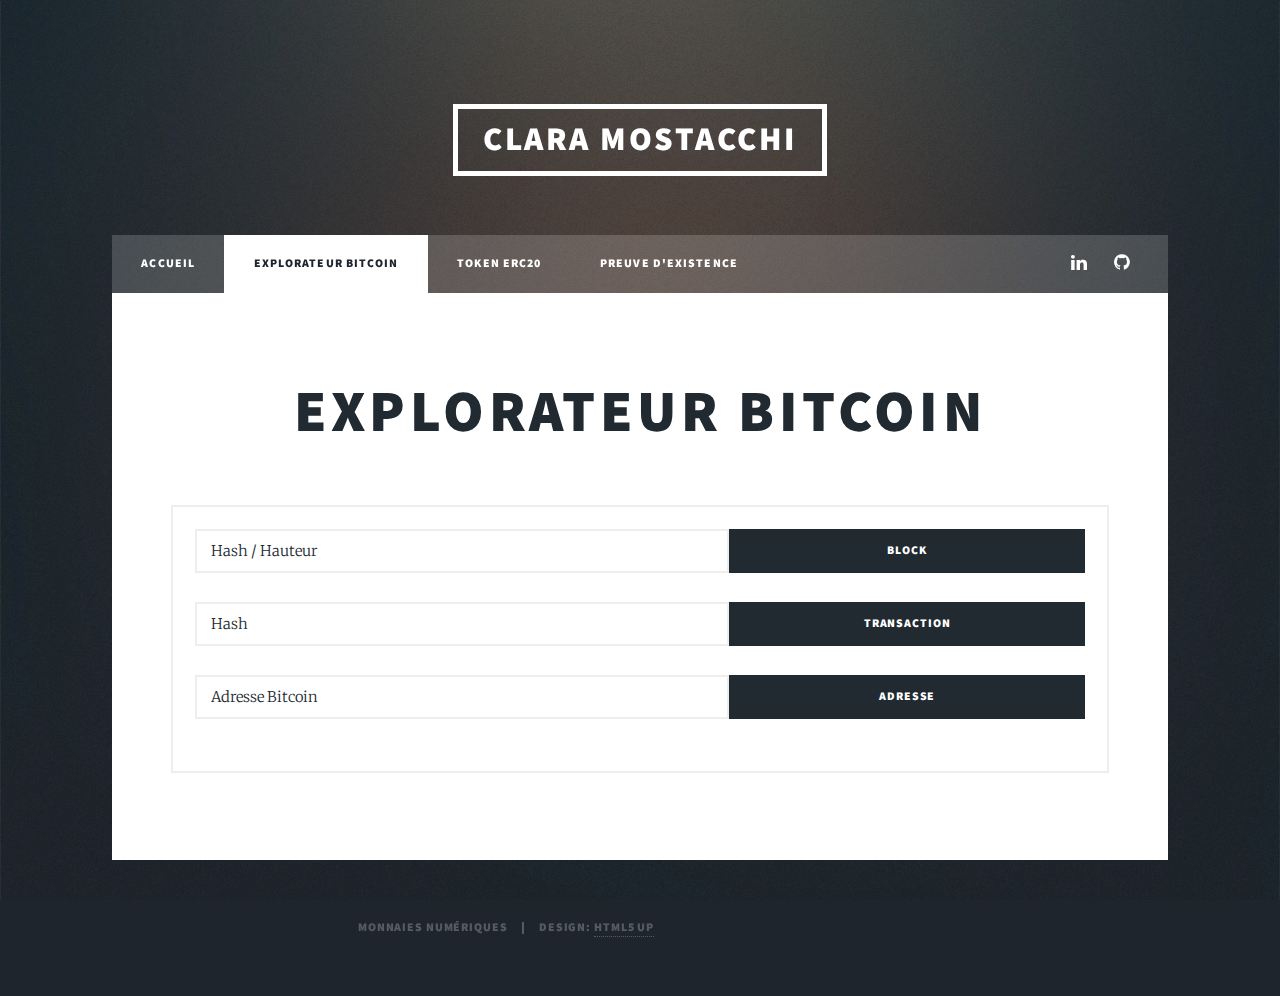
<file: expl.html>
<!DOCTYPE HTML>
<!--
	Massively by HTML5 UP
	html5up.net | @ajlkn
	Free for personal and commercial use under the CCA 3.0 license (html5up.net/license)
-->
<html>
	<head>
		<title>Explorateur Bitcoin - Clara Mostacchi</title>
		<meta charset="utf-8" />
		<meta name="viewport" content="width=device-width, initial-scale=1, user-scalable=no" />
		<link rel="stylesheet" href="assets/css/main.css" />
		<noscript><link rel="stylesheet" href="assets/css/noscript.css" /></noscript>
	</head>
	<body class="is-loading">

		<!-- Wrapper -->
			<div id="wrapper">

				<!-- Header -->
					<header id="header">
						<a href="index.html" class="logo">Clara Mostacchi</a>
					</header>

				<!-- Nav -->
					<nav id="nav">
						<ul class="links">
							<li><a href="index.html">Accueil</a></li>
							<li class="active"><a href="expl.html">Explorateur Bitcoin</a></li>
							<li><a href="token.html">Token ERC20</a></li>
							<li><a href="poe.html">Preuve d'existence</a></li>
						</ul>
						<ul class="icons">
							<li><a href="https://www.linkedin.com/in/clara-mostacchi/" target="_blank" class="icon fa-linkedin"><span class="label">LinkedIn</span></a></li>
							<li><a href="https://github.com/MostacchiClara" target="_blank" class="icon fa-github"><span class="label">GitHub</span></a></li>
						</ul>
					</nav>

				<!-- Main -->
					<div id="main">

						<!-- Post -->
							<section class="post">
								<header class="major">
								
									<h1>Explorateur Bitcoin</h1>
									<p></p>
								</header>
								
								<article class="box page-content" id="explbit">
										<div class="infos">
											
											
											
											<section>
											
												<input type="text" class="fff" id="input-block" value="Hash / Hauteur" onclick="javascript:this.value=''"/>
												<a href="#resultat" class="button" id="btn-block">Block</a>

											</section>	

											
											<section>
												<input type="text" class="fff" id="input-trx" value="Hash" onclick="javascript:this.value=''" />
												<a href="#resultat" class="button" id="btn-trx">Transaction</a>
											</section>	
											
											<section>	
												<input type="text" class="fff" id="input-add" value="Adresse Bitcoin" onclick="javascript:this.value=''" />
												<a href="#resultat" class="button" id="btn-add">Adresse</a>
											</section>
										</div>

											<section>
											
												
												<div class="resultat" id="resultat">
								
												</div>
											
											</section>
										</article>


								</div>
							</div>
						</div>
						<div class="row 200%">
							<div class="12u">
							</section>

					</div>

				<!-- Footer -->
					

				<!-- Copyright -->
					<div id="copyright">
						<ul><li> Monnaies Numériques</li><li>Design: <a href="https://html5up.net" target="_blank">HTML5 UP</a></li></ul>
					</div>

			</div>

		<!-- Scripts -->
			<script src="assets/js/jquery.min.js"></script>
			<script src="assets/js/jquery.scrollex.min.js"></script>
			<script src="assets/js/jquery.scrolly.min.js"></script>
			<script src="assets/js/skel.min.js"></script>
			<script src="assets/js/util.js"></script>
			<script src="assets/js/main.js"></script>
			<script type="text/javascript" src="assets/js/exp.js" defer></script>

	</body>
</html>
</file>
<file: assets/css/main.css>
@import url(font-awesome.min.css);
@import url("https://fonts.googleapis.com/css?family=Merriweather:300,700,300italic,700italic|Source+Sans+Pro:900");

/*
	Massively by HTML5 UP
	html5up.net | @ajlkn
	Free for personal and commercial use under the CCA 3.0 license (html5up.net/license)
*/

/* Reset */

	html, body, div, span, applet, object, iframe, h1, h2, h3, h4, h5, h6, p, blockquote, pre, a, abbr, acronym, address, big, cite, code, del, dfn, em, img, ins, kbd, q, s, samp, small, strike, strong, sub, sup, tt, var, b, u, i, center, dl, dt, dd, ol, ul, li, fieldset, form, label, legend, table, caption, tbody, tfoot, thead, tr, th, td, article, aside, canvas, details, embed, figure, figcaption, footer, header, hgroup, menu, nav, output, ruby, section, summary, time, mark, audio, video {
		margin: 0;
		padding: 0;
		border: 0;
		font-size: 100%;
		font: inherit;
		vertical-align: baseline;
	}

	article, aside, details, figcaption, figure, footer, header, hgroup, menu, nav, section {
		display: block;
	}

	body {
		line-height: 1;
	}

	ol, ul {
		list-style: none;
	}

	blockquote, q {
		quotes: none;
	}

	blockquote:before, blockquote:after, q:before, q:after {
		content: '';
		content: none;
	}

	table {
		border-collapse: collapse;
		border-spacing: 0;
	}

	body {
		-webkit-text-size-adjust: none;
	}

/* Box Model */

	*, *:before, *:after {
		-moz-box-sizing: border-box;
		-webkit-box-sizing: border-box;
		box-sizing: border-box;
	}

/* Grid */

	.row {
		border-bottom: solid 1px transparent;
		-moz-box-sizing: border-box;
		-webkit-box-sizing: border-box;
		box-sizing: border-box;
	}

	.row > * {
		float: left;
		-moz-box-sizing: border-box;
		-webkit-box-sizing: border-box;
		box-sizing: border-box;
	}

	.row:after, .row:before {
		content: '';
		display: block;
		clear: both;
		height: 0;
	}

	.row.uniform > * > :first-child {
		margin-top: 0;
	}

	.row.uniform > * > :last-child {
		margin-bottom: 0;
	}

	.row.\30 \25 > * {
		padding: 0 0 0 0rem;
	}

	.row.\30 \25 {
		margin: 0 0 -1px 0rem;
	}

	.row.uniform.\30 \25 > * {
		padding: 0rem 0 0 0rem;
	}

	.row.uniform.\30 \25 {
		margin: 0rem 0 -1px 0rem;
	}

	.row > * {
		padding: 0 0 0 1.5rem;
	}

	.row {
		margin: 0 0 -1px -1.5rem;
	}

	.row.uniform > * {
		padding: 1.5rem 0 0 1.5rem;
	}

	.row.uniform {
		margin: -1.5rem 0 -1px -1.5rem;
	}

	.row.\32 00\25 > * {
		padding: 0 0 0 3rem;
	}

	.row.\32 00\25 {
		margin: 0 0 -1px -3rem;
	}

	.row.uniform.\32 00\25 > * {
		padding: 3rem 0 0 3rem;
	}

	.row.uniform.\32 00\25 {
		margin: -3rem 0 -1px -3rem;
	}

	.row.\31 50\25 > * {
		padding: 0 0 0 2.25rem;
	}

	.row.\31 50\25 {
		margin: 0 0 -1px -2.25rem;
	}

	.row.uniform.\31 50\25 > * {
		padding: 2.25rem 0 0 2.25rem;
	}

	.row.uniform.\31 50\25 {
		margin: -2.25rem 0 -1px -2.25rem;
	}

	.row.\35 0\25 > * {
		padding: 0 0 0 0.75rem;
	}

	.row.\35 0\25 {
		margin: 0 0 -1px -0.75rem;
	}

	.row.uniform.\35 0\25 > * {
		padding: 0.75rem 0 0 0.75rem;
	}

	.row.uniform.\35 0\25 {
		margin: -0.75rem 0 -1px -0.75rem;
	}

	.row.\32 5\25 > * {
		padding: 0 0 0 0.375rem;
	}

	.row.\32 5\25 {
		margin: 0 0 -1px -0.375rem;
	}

	.row.uniform.\32 5\25 > * {
		padding: 0.375rem 0 0 0.375rem;
	}

	.row.uniform.\32 5\25 {
		margin: -0.375rem 0 -1px -0.375rem;
	}

	.\31 2u, .\31 2u\24 {
		width: 100%;
		clear: none;
		margin-left: 0;
	}

	.\31 1u, .\31 1u\24 {
		width: 91.6666666667%;
		clear: none;
		margin-left: 0;
	}

	.\31 0u, .\31 0u\24 {
		width: 83.3333333333%;
		clear: none;
		margin-left: 0;
	}

	.\39 u, .\39 u\24 {
		width: 75%;
		clear: none;
		margin-left: 0;
	}

	.\38 u, .\38 u\24 {
		width: 66.6666666667%;
		clear: none;
		margin-left: 0;
	}

	.\37 u, .\37 u\24 {
		width: 58.3333333333%;
		clear: none;
		margin-left: 0;
	}

	.\36 u, .\36 u\24 {
		width: 50%;
		clear: none;
		margin-left: 0;
	}

	.\35 u, .\35 u\24 {
		width: 41.6666666667%;
		clear: none;
		margin-left: 0;
	}

	.\34 u, .\34 u\24 {
		width: 33.3333333333%;
		clear: none;
		margin-left: 0;
	}

	.\33 u, .\33 u\24 {
		width: 25%;
		clear: none;
		margin-left: 0;
	}

	.\32 u, .\32 u\24 {
		width: 16.6666666667%;
		clear: none;
		margin-left: 0;
	}

	.\31 u, .\31 u\24 {
		width: 8.3333333333%;
		clear: none;
		margin-left: 0;
	}

	.\31 2u\24 + *,
	.\31 1u\24 + *,
	.\31 0u\24 + *,
	.\39 u\24 + *,
	.\38 u\24 + *,
	.\37 u\24 + *,
	.\36 u\24 + *,
	.\35 u\24 + *,
	.\34 u\24 + *,
	.\33 u\24 + *,
	.\32 u\24 + *,
	.\31 u\24 + * {
		clear: left;
	}

	.\-11u {
		margin-left: 91.66667%;
	}

	.\-10u {
		margin-left: 83.33333%;
	}

	.\-9u {
		margin-left: 75%;
	}

	.\-8u {
		margin-left: 66.66667%;
	}

	.\-7u {
		margin-left: 58.33333%;
	}

	.\-6u {
		margin-left: 50%;
	}

	.\-5u {
		margin-left: 41.66667%;
	}

	.\-4u {
		margin-left: 33.33333%;
	}

	.\-3u {
		margin-left: 25%;
	}

	.\-2u {
		margin-left: 16.66667%;
	}

	.\-1u {
		margin-left: 8.33333%;
	}

	@media screen and (max-width: 1680px) {

		.row > * {
			padding: 0 0 0 1.5rem;
		}

		.row {
			margin: 0 0 -1px -1.5rem;
		}

		.row.uniform > * {
			padding: 1.5rem 0 0 1.5rem;
		}

		.row.uniform {
			margin: -1.5rem 0 -1px -1.5rem;
		}

		.row.\32 00\25 > * {
			padding: 0 0 0 3rem;
		}

		.row.\32 00\25 {
			margin: 0 0 -1px -3rem;
		}

		.row.uniform.\32 00\25 > * {
			padding: 3rem 0 0 3rem;
		}

		.row.uniform.\32 00\25 {
			margin: -3rem 0 -1px -3rem;
		}

		.row.\31 50\25 > * {
			padding: 0 0 0 2.25rem;
		}

		.row.\31 50\25 {
			margin: 0 0 -1px -2.25rem;
		}

		.row.uniform.\31 50\25 > * {
			padding: 2.25rem 0 0 2.25rem;
		}

		.row.uniform.\31 50\25 {
			margin: -2.25rem 0 -1px -2.25rem;
		}

		.row.\35 0\25 > * {
			padding: 0 0 0 0.75rem;
		}

		.row.\35 0\25 {
			margin: 0 0 -1px -0.75rem;
		}

		.row.uniform.\35 0\25 > * {
			padding: 0.75rem 0 0 0.75rem;
		}

		.row.uniform.\35 0\25 {
			margin: -0.75rem 0 -1px -0.75rem;
		}

		.row.\32 5\25 > * {
			padding: 0 0 0 0.375rem;
		}

		.row.\32 5\25 {
			margin: 0 0 -1px -0.375rem;
		}

		.row.uniform.\32 5\25 > * {
			padding: 0.375rem 0 0 0.375rem;
		}

		.row.uniform.\32 5\25 {
			margin: -0.375rem 0 -1px -0.375rem;
		}

		.\31 2u\28xlarge\29, .\31 2u\24\28xlarge\29 {
			width: 100%;
			clear: none;
			margin-left: 0;
		}

		.\31 1u\28xlarge\29, .\31 1u\24\28xlarge\29 {
			width: 91.6666666667%;
			clear: none;
			margin-left: 0;
		}

		.\31 0u\28xlarge\29, .\31 0u\24\28xlarge\29 {
			width: 83.3333333333%;
			clear: none;
			margin-left: 0;
		}

		.\39 u\28xlarge\29, .\39 u\24\28xlarge\29 {
			width: 75%;
			clear: none;
			margin-left: 0;
		}

		.\38 u\28xlarge\29, .\38 u\24\28xlarge\29 {
			width: 66.6666666667%;
			clear: none;
			margin-left: 0;
		}

		.\37 u\28xlarge\29, .\37 u\24\28xlarge\29 {
			width: 58.3333333333%;
			clear: none;
			margin-left: 0;
		}

		.\36 u\28xlarge\29, .\36 u\24\28xlarge\29 {
			width: 50%;
			clear: none;
			margin-left: 0;
		}

		.\35 u\28xlarge\29, .\35 u\24\28xlarge\29 {
			width: 41.6666666667%;
			clear: none;
			margin-left: 0;
		}

		.\34 u\28xlarge\29, .\34 u\24\28xlarge\29 {
			width: 33.3333333333%;
			clear: none;
			margin-left: 0;
		}

		.\33 u\28xlarge\29, .\33 u\24\28xlarge\29 {
			width: 25%;
			clear: none;
			margin-left: 0;
		}

		.\32 u\28xlarge\29, .\32 u\24\28xlarge\29 {
			width: 16.6666666667%;
			clear: none;
			margin-left: 0;
		}

		.\31 u\28xlarge\29, .\31 u\24\28xlarge\29 {
			width: 8.3333333333%;
			clear: none;
			margin-left: 0;
		}

		.\31 2u\24\28xlarge\29 + *,
		.\31 1u\24\28xlarge\29 + *,
		.\31 0u\24\28xlarge\29 + *,
		.\39 u\24\28xlarge\29 + *,
		.\38 u\24\28xlarge\29 + *,
		.\37 u\24\28xlarge\29 + *,
		.\36 u\24\28xlarge\29 + *,
		.\35 u\24\28xlarge\29 + *,
		.\34 u\24\28xlarge\29 + *,
		.\33 u\24\28xlarge\29 + *,
		.\32 u\24\28xlarge\29 + *,
		.\31 u\24\28xlarge\29 + * {
			clear: left;
		}

		.\-11u\28xlarge\29 {
			margin-left: 91.66667%;
		}

		.\-10u\28xlarge\29 {
			margin-left: 83.33333%;
		}

		.\-9u\28xlarge\29 {
			margin-left: 75%;
		}

		.\-8u\28xlarge\29 {
			margin-left: 66.66667%;
		}

		.\-7u\28xlarge\29 {
			margin-left: 58.33333%;
		}

		.\-6u\28xlarge\29 {
			margin-left: 50%;
		}

		.\-5u\28xlarge\29 {
			margin-left: 41.66667%;
		}

		.\-4u\28xlarge\29 {
			margin-left: 33.33333%;
		}

		.\-3u\28xlarge\29 {
			margin-left: 25%;
		}

		.\-2u\28xlarge\29 {
			margin-left: 16.66667%;
		}

		.\-1u\28xlarge\29 {
			margin-left: 8.33333%;
		}

	}

	@media screen and (max-width: 1280px) {

		.row > * {
			padding: 0 0 0 1.5rem;
		}

		.row {
			margin: 0 0 -1px -1.5rem;
		}

		.row.uniform > * {
			padding: 1.5rem 0 0 1.5rem;
		}

		.row.uniform {
			margin: -1.5rem 0 -1px -1.5rem;
		}

		.row.\32 00\25 > * {
			padding: 0 0 0 3rem;
		}

		.row.\32 00\25 {
			margin: 0 0 -1px -3rem;
		}

		.row.uniform.\32 00\25 > * {
			padding: 3rem 0 0 3rem;
		}

		.row.uniform.\32 00\25 {
			margin: -3rem 0 -1px -3rem;
		}

		.row.\31 50\25 > * {
			padding: 0 0 0 2.25rem;
		}

		.row.\31 50\25 {
			margin: 0 0 -1px -2.25rem;
		}

		.row.uniform.\31 50\25 > * {
			padding: 2.25rem 0 0 2.25rem;
		}

		.row.uniform.\31 50\25 {
			margin: -2.25rem 0 -1px -2.25rem;
		}

		.row.\35 0\25 > * {
			padding: 0 0 0 0.75rem;
		}

		.row.\35 0\25 {
			margin: 0 0 -1px -0.75rem;
		}

		.row.uniform.\35 0\25 > * {
			padding: 0.75rem 0 0 0.75rem;
		}

		.row.uniform.\35 0\25 {
			margin: -0.75rem 0 -1px -0.75rem;
		}

		.row.\32 5\25 > * {
			padding: 0 0 0 0.375rem;
		}

		.row.\32 5\25 {
			margin: 0 0 -1px -0.375rem;
		}

		.row.uniform.\32 5\25 > * {
			padding: 0.375rem 0 0 0.375rem;
		}

		.row.uniform.\32 5\25 {
			margin: -0.375rem 0 -1px -0.375rem;
		}

		.\31 2u\28large\29, .\31 2u\24\28large\29 {
			width: 100%;
			clear: none;
			margin-left: 0;
		}

		.\31 1u\28large\29, .\31 1u\24\28large\29 {
			width: 91.6666666667%;
			clear: none;
			margin-left: 0;
		}

		.\31 0u\28large\29, .\31 0u\24\28large\29 {
			width: 83.3333333333%;
			clear: none;
			margin-left: 0;
		}

		.\39 u\28large\29, .\39 u\24\28large\29 {
			width: 75%;
			clear: none;
			margin-left: 0;
		}

		.\38 u\28large\29, .\38 u\24\28large\29 {
			width: 66.6666666667%;
			clear: none;
			margin-left: 0;
		}

		.\37 u\28large\29, .\37 u\24\28large\29 {
			width: 58.3333333333%;
			clear: none;
			margin-left: 0;
		}

		.\36 u\28large\29, .\36 u\24\28large\29 {
			width: 50%;
			clear: none;
			margin-left: 0;
		}

		.\35 u\28large\29, .\35 u\24\28large\29 {
			width: 41.6666666667%;
			clear: none;
			margin-left: 0;
		}

		.\34 u\28large\29, .\34 u\24\28large\29 {
			width: 33.3333333333%;
			clear: none;
			margin-left: 0;
		}

		.\33 u\28large\29, .\33 u\24\28large\29 {
			width: 25%;
			clear: none;
			margin-left: 0;
		}

		.\32 u\28large\29, .\32 u\24\28large\29 {
			width: 16.6666666667%;
			clear: none;
			margin-left: 0;
		}

		.\31 u\28large\29, .\31 u\24\28large\29 {
			width: 8.3333333333%;
			clear: none;
			margin-left: 0;
		}

		.\31 2u\24\28large\29 + *,
		.\31 1u\24\28large\29 + *,
		.\31 0u\24\28large\29 + *,
		.\39 u\24\28large\29 + *,
		.\38 u\24\28large\29 + *,
		.\37 u\24\28large\29 + *,
		.\36 u\24\28large\29 + *,
		.\35 u\24\28large\29 + *,
		.\34 u\24\28large\29 + *,
		.\33 u\24\28large\29 + *,
		.\32 u\24\28large\29 + *,
		.\31 u\24\28large\29 + * {
			clear: left;
		}

		.\-11u\28large\29 {
			margin-left: 91.66667%;
		}

		.\-10u\28large\29 {
			margin-left: 83.33333%;
		}

		.\-9u\28large\29 {
			margin-left: 75%;
		}

		.\-8u\28large\29 {
			margin-left: 66.66667%;
		}

		.\-7u\28large\29 {
			margin-left: 58.33333%;
		}

		.\-6u\28large\29 {
			margin-left: 50%;
		}

		.\-5u\28large\29 {
			margin-left: 41.66667%;
		}

		.\-4u\28large\29 {
			margin-left: 33.33333%;
		}

		.\-3u\28large\29 {
			margin-left: 25%;
		}

		.\-2u\28large\29 {
			margin-left: 16.66667%;
		}

		.\-1u\28large\29 {
			margin-left: 8.33333%;
		}

	}

	@media screen and (max-width: 980px) {

		.row > * {
			padding: 0 0 0 1.5rem;
		}

		.row {
			margin: 0 0 -1px -1.5rem;
		}

		.row.uniform > * {
			padding: 1.5rem 0 0 1.5rem;
		}

		.row.uniform {
			margin: -1.5rem 0 -1px -1.5rem;
		}

		.row.\32 00\25 > * {
			padding: 0 0 0 3rem;
		}

		.row.\32 00\25 {
			margin: 0 0 -1px -3rem;
		}

		.row.uniform.\32 00\25 > * {
			padding: 3rem 0 0 3rem;
		}

		.row.uniform.\32 00\25 {
			margin: -3rem 0 -1px -3rem;
		}

		.row.\31 50\25 > * {
			padding: 0 0 0 2.25rem;
		}

		.row.\31 50\25 {
			margin: 0 0 -1px -2.25rem;
		}

		.row.uniform.\31 50\25 > * {
			padding: 2.25rem 0 0 2.25rem;
		}

		.row.uniform.\31 50\25 {
			margin: -2.25rem 0 -1px -2.25rem;
		}

		.row.\35 0\25 > * {
			padding: 0 0 0 0.75rem;
		}

		.row.\35 0\25 {
			margin: 0 0 -1px -0.75rem;
		}

		.row.uniform.\35 0\25 > * {
			padding: 0.75rem 0 0 0.75rem;
		}

		.row.uniform.\35 0\25 {
			margin: -0.75rem 0 -1px -0.75rem;
		}

		.row.\32 5\25 > * {
			padding: 0 0 0 0.375rem;
		}

		.row.\32 5\25 {
			margin: 0 0 -1px -0.375rem;
		}

		.row.uniform.\32 5\25 > * {
			padding: 0.375rem 0 0 0.375rem;
		}

		.row.uniform.\32 5\25 {
			margin: -0.375rem 0 -1px -0.375rem;
		}

		.\31 2u\28medium\29, .\31 2u\24\28medium\29 {
			width: 100%;
			clear: none;
			margin-left: 0;
		}

		.\31 1u\28medium\29, .\31 1u\24\28medium\29 {
			width: 91.6666666667%;
			clear: none;
			margin-left: 0;
		}

		.\31 0u\28medium\29, .\31 0u\24\28medium\29 {
			width: 83.3333333333%;
			clear: none;
			margin-left: 0;
		}

		.\39 u\28medium\29, .\39 u\24\28medium\29 {
			width: 75%;
			clear: none;
			margin-left: 0;
		}

		.\38 u\28medium\29, .\38 u\24\28medium\29 {
			width: 66.6666666667%;
			clear: none;
			margin-left: 0;
		}

		.\37 u\28medium\29, .\37 u\24\28medium\29 {
			width: 58.3333333333%;
			clear: none;
			margin-left: 0;
		}

		.\36 u\28medium\29, .\36 u\24\28medium\29 {
			width: 50%;
			clear: none;
			margin-left: 0;
		}

		.\35 u\28medium\29, .\35 u\24\28medium\29 {
			width: 41.6666666667%;
			clear: none;
			margin-left: 0;
		}

		.\34 u\28medium\29, .\34 u\24\28medium\29 {
			width: 33.3333333333%;
			clear: none;
			margin-left: 0;
		}

		.\33 u\28medium\29, .\33 u\24\28medium\29 {
			width: 25%;
			clear: none;
			margin-left: 0;
		}

		.\32 u\28medium\29, .\32 u\24\28medium\29 {
			width: 16.6666666667%;
			clear: none;
			margin-left: 0;
		}

		.\31 u\28medium\29, .\31 u\24\28medium\29 {
			width: 8.3333333333%;
			clear: none;
			margin-left: 0;
		}

		.\31 2u\24\28medium\29 + *,
		.\31 1u\24\28medium\29 + *,
		.\31 0u\24\28medium\29 + *,
		.\39 u\24\28medium\29 + *,
		.\38 u\24\28medium\29 + *,
		.\37 u\24\28medium\29 + *,
		.\36 u\24\28medium\29 + *,
		.\35 u\24\28medium\29 + *,
		.\34 u\24\28medium\29 + *,
		.\33 u\24\28medium\29 + *,
		.\32 u\24\28medium\29 + *,
		.\31 u\24\28medium\29 + * {
			clear: left;
		}

		.\-11u\28medium\29 {
			margin-left: 91.66667%;
		}

		.\-10u\28medium\29 {
			margin-left: 83.33333%;
		}

		.\-9u\28medium\29 {
			margin-left: 75%;
		}

		.\-8u\28medium\29 {
			margin-left: 66.66667%;
		}

		.\-7u\28medium\29 {
			margin-left: 58.33333%;
		}

		.\-6u\28medium\29 {
			margin-left: 50%;
		}

		.\-5u\28medium\29 {
			margin-left: 41.66667%;
		}

		.\-4u\28medium\29 {
			margin-left: 33.33333%;
		}

		.\-3u\28medium\29 {
			margin-left: 25%;
		}

		.\-2u\28medium\29 {
			margin-left: 16.66667%;
		}

		.\-1u\28medium\29 {
			margin-left: 8.33333%;
		}

	}

	@media screen and (max-width: 736px) {

		.row > * {
			padding: 0 0 0 1.5rem;
		}

		.row {
			margin: 0 0 -1px -1.5rem;
		}

		.row.uniform > * {
			padding: 1.5rem 0 0 1.5rem;
		}

		.row.uniform {
			margin: -1.5rem 0 -1px -1.5rem;
		}

		.row.\32 00\25 > * {
			padding: 0 0 0 3rem;
		}

		.row.\32 00\25 {
			margin: 0 0 -1px -3rem;
		}

		.row.uniform.\32 00\25 > * {
			padding: 3rem 0 0 3rem;
		}

		.row.uniform.\32 00\25 {
			margin: -3rem 0 -1px -3rem;
		}

		.row.\31 50\25 > * {
			padding: 0 0 0 2.25rem;
		}

		.row.\31 50\25 {
			margin: 0 0 -1px -2.25rem;
		}

		.row.uniform.\31 50\25 > * {
			padding: 2.25rem 0 0 2.25rem;
		}

		.row.uniform.\31 50\25 {
			margin: -2.25rem 0 -1px -2.25rem;
		}

		.row.\35 0\25 > * {
			padding: 0 0 0 0.75rem;
		}

		.row.\35 0\25 {
			margin: 0 0 -1px -0.75rem;
		}

		.row.uniform.\35 0\25 > * {
			padding: 0.75rem 0 0 0.75rem;
		}

		.row.uniform.\35 0\25 {
			margin: -0.75rem 0 -1px -0.75rem;
		}

		.row.\32 5\25 > * {
			padding: 0 0 0 0.375rem;
		}

		.row.\32 5\25 {
			margin: 0 0 -1px -0.375rem;
		}

		.row.uniform.\32 5\25 > * {
			padding: 0.375rem 0 0 0.375rem;
		}

		.row.uniform.\32 5\25 {
			margin: -0.375rem 0 -1px -0.375rem;
		}

		.\31 2u\28small\29, .\31 2u\24\28small\29 {
			width: 100%;
			clear: none;
			margin-left: 0;
		}

		.\31 1u\28small\29, .\31 1u\24\28small\29 {
			width: 91.6666666667%;
			clear: none;
			margin-left: 0;
		}

		.\31 0u\28small\29, .\31 0u\24\28small\29 {
			width: 83.3333333333%;
			clear: none;
			margin-left: 0;
		}

		.\39 u\28small\29, .\39 u\24\28small\29 {
			width: 75%;
			clear: none;
			margin-left: 0;
		}

		.\38 u\28small\29, .\38 u\24\28small\29 {
			width: 66.6666666667%;
			clear: none;
			margin-left: 0;
		}

		.\37 u\28small\29, .\37 u\24\28small\29 {
			width: 58.3333333333%;
			clear: none;
			margin-left: 0;
		}

		.\36 u\28small\29, .\36 u\24\28small\29 {
			width: 50%;
			clear: none;
			margin-left: 0;
		}

		.\35 u\28small\29, .\35 u\24\28small\29 {
			width: 41.6666666667%;
			clear: none;
			margin-left: 0;
		}

		.\34 u\28small\29, .\34 u\24\28small\29 {
			width: 33.3333333333%;
			clear: none;
			margin-left: 0;
		}

		.\33 u\28small\29, .\33 u\24\28small\29 {
			width: 25%;
			clear: none;
			margin-left: 0;
		}

		.\32 u\28small\29, .\32 u\24\28small\29 {
			width: 16.6666666667%;
			clear: none;
			margin-left: 0;
		}

		.\31 u\28small\29, .\31 u\24\28small\29 {
			width: 8.3333333333%;
			clear: none;
			margin-left: 0;
		}

		.\31 2u\24\28small\29 + *,
		.\31 1u\24\28small\29 + *,
		.\31 0u\24\28small\29 + *,
		.\39 u\24\28small\29 + *,
		.\38 u\24\28small\29 + *,
		.\37 u\24\28small\29 + *,
		.\36 u\24\28small\29 + *,
		.\35 u\24\28small\29 + *,
		.\34 u\24\28small\29 + *,
		.\33 u\24\28small\29 + *,
		.\32 u\24\28small\29 + *,
		.\31 u\24\28small\29 + * {
			clear: left;
		}

		.\-11u\28small\29 {
			margin-left: 91.66667%;
		}

		.\-10u\28small\29 {
			margin-left: 83.33333%;
		}

		.\-9u\28small\29 {
			margin-left: 75%;
		}

		.\-8u\28small\29 {
			margin-left: 66.66667%;
		}

		.\-7u\28small\29 {
			margin-left: 58.33333%;
		}

		.\-6u\28small\29 {
			margin-left: 50%;
		}

		.\-5u\28small\29 {
			margin-left: 41.66667%;
		}

		.\-4u\28small\29 {
			margin-left: 33.33333%;
		}

		.\-3u\28small\29 {
			margin-left: 25%;
		}

		.\-2u\28small\29 {
			margin-left: 16.66667%;
		}

		.\-1u\28small\29 {
			margin-left: 8.33333%;
		}

	}

	@media screen and (max-width: 480px) {

		.row > * {
			padding: 0 0 0 1.5rem;
		}

		.row {
			margin: 0 0 -1px -1.5rem;
		}

		.row.uniform > * {
			padding: 1.5rem 0 0 1.5rem;
		}

		.row.uniform {
			margin: -1.5rem 0 -1px -1.5rem;
		}

		.row.\32 00\25 > * {
			padding: 0 0 0 3rem;
		}

		.row.\32 00\25 {
			margin: 0 0 -1px -3rem;
		}

		.row.uniform.\32 00\25 > * {
			padding: 3rem 0 0 3rem;
		}

		.row.uniform.\32 00\25 {
			margin: -3rem 0 -1px -3rem;
		}

		.row.\31 50\25 > * {
			padding: 0 0 0 2.25rem;
		}

		.row.\31 50\25 {
			margin: 0 0 -1px -2.25rem;
		}

		.row.uniform.\31 50\25 > * {
			padding: 2.25rem 0 0 2.25rem;
		}

		.row.uniform.\31 50\25 {
			margin: -2.25rem 0 -1px -2.25rem;
		}

		.row.\35 0\25 > * {
			padding: 0 0 0 0.75rem;
		}

		.row.\35 0\25 {
			margin: 0 0 -1px -0.75rem;
		}

		.row.uniform.\35 0\25 > * {
			padding: 0.75rem 0 0 0.75rem;
		}

		.row.uniform.\35 0\25 {
			margin: -0.75rem 0 -1px -0.75rem;
		}

		.row.\32 5\25 > * {
			padding: 0 0 0 0.375rem;
		}

		.row.\32 5\25 {
			margin: 0 0 -1px -0.375rem;
		}

		.row.uniform.\32 5\25 > * {
			padding: 0.375rem 0 0 0.375rem;
		}

		.row.uniform.\32 5\25 {
			margin: -0.375rem 0 -1px -0.375rem;
		}

		.\31 2u\28xsmall\29, .\31 2u\24\28xsmall\29 {
			width: 100%;
			clear: none;
			margin-left: 0;
		}

		.\31 1u\28xsmall\29, .\31 1u\24\28xsmall\29 {
			width: 91.6666666667%;
			clear: none;
			margin-left: 0;
		}

		.\31 0u\28xsmall\29, .\31 0u\24\28xsmall\29 {
			width: 83.3333333333%;
			clear: none;
			margin-left: 0;
		}

		.\39 u\28xsmall\29, .\39 u\24\28xsmall\29 {
			width: 75%;
			clear: none;
			margin-left: 0;
		}

		.\38 u\28xsmall\29, .\38 u\24\28xsmall\29 {
			width: 66.6666666667%;
			clear: none;
			margin-left: 0;
		}

		.\37 u\28xsmall\29, .\37 u\24\28xsmall\29 {
			width: 58.3333333333%;
			clear: none;
			margin-left: 0;
		}

		.\36 u\28xsmall\29, .\36 u\24\28xsmall\29 {
			width: 50%;
			clear: none;
			margin-left: 0;
		}

		.\35 u\28xsmall\29, .\35 u\24\28xsmall\29 {
			width: 41.6666666667%;
			clear: none;
			margin-left: 0;
		}

		.\34 u\28xsmall\29, .\34 u\24\28xsmall\29 {
			width: 33.3333333333%;
			clear: none;
			margin-left: 0;
		}

		.\33 u\28xsmall\29, .\33 u\24\28xsmall\29 {
			width: 25%;
			clear: none;
			margin-left: 0;
		}

		.\32 u\28xsmall\29, .\32 u\24\28xsmall\29 {
			width: 16.6666666667%;
			clear: none;
			margin-left: 0;
		}

		.\31 u\28xsmall\29, .\31 u\24\28xsmall\29 {
			width: 8.3333333333%;
			clear: none;
			margin-left: 0;
		}

		.\31 2u\24\28xsmall\29 + *,
		.\31 1u\24\28xsmall\29 + *,
		.\31 0u\24\28xsmall\29 + *,
		.\39 u\24\28xsmall\29 + *,
		.\38 u\24\28xsmall\29 + *,
		.\37 u\24\28xsmall\29 + *,
		.\36 u\24\28xsmall\29 + *,
		.\35 u\24\28xsmall\29 + *,
		.\34 u\24\28xsmall\29 + *,
		.\33 u\24\28xsmall\29 + *,
		.\32 u\24\28xsmall\29 + *,
		.\31 u\24\28xsmall\29 + * {
			clear: left;
		}

		.\-11u\28xsmall\29 {
			margin-left: 91.66667%;
		}

		.\-10u\28xsmall\29 {
			margin-left: 83.33333%;
		}

		.\-9u\28xsmall\29 {
			margin-left: 75%;
		}

		.\-8u\28xsmall\29 {
			margin-left: 66.66667%;
		}

		.\-7u\28xsmall\29 {
			margin-left: 58.33333%;
		}

		.\-6u\28xsmall\29 {
			margin-left: 50%;
		}

		.\-5u\28xsmall\29 {
			margin-left: 41.66667%;
		}

		.\-4u\28xsmall\29 {
			margin-left: 33.33333%;
		}

		.\-3u\28xsmall\29 {
			margin-left: 25%;
		}

		.\-2u\28xsmall\29 {
			margin-left: 16.66667%;
		}

		.\-1u\28xsmall\29 {
			margin-left: 8.33333%;
		}

	}

	@media screen and (max-width: 360px) {

		.row > * {
			padding: 0 0 0 1.5rem;
		}

		.row {
			margin: 0 0 -1px -1.5rem;
		}

		.row.uniform > * {
			padding: 1.5rem 0 0 1.5rem;
		}

		.row.uniform {
			margin: -1.5rem 0 -1px -1.5rem;
		}

		.row.\32 00\25 > * {
			padding: 0 0 0 3rem;
		}

		.row.\32 00\25 {
			margin: 0 0 -1px -3rem;
		}

		.row.uniform.\32 00\25 > * {
			padding: 3rem 0 0 3rem;
		}

		.row.uniform.\32 00\25 {
			margin: -3rem 0 -1px -3rem;
		}

		.row.\31 50\25 > * {
			padding: 0 0 0 2.25rem;
		}

		.row.\31 50\25 {
			margin: 0 0 -1px -2.25rem;
		}

		.row.uniform.\31 50\25 > * {
			padding: 2.25rem 0 0 2.25rem;
		}

		.row.uniform.\31 50\25 {
			margin: -2.25rem 0 -1px -2.25rem;
		}

		.row.\35 0\25 > * {
			padding: 0 0 0 0.75rem;
		}

		.row.\35 0\25 {
			margin: 0 0 -1px -0.75rem;
		}

		.row.uniform.\35 0\25 > * {
			padding: 0.75rem 0 0 0.75rem;
		}

		.row.uniform.\35 0\25 {
			margin: -0.75rem 0 -1px -0.75rem;
		}

		.row.\32 5\25 > * {
			padding: 0 0 0 0.375rem;
		}

		.row.\32 5\25 {
			margin: 0 0 -1px -0.375rem;
		}

		.row.uniform.\32 5\25 > * {
			padding: 0.375rem 0 0 0.375rem;
		}

		.row.uniform.\32 5\25 {
			margin: -0.375rem 0 -1px -0.375rem;
		}

		.\31 2u\28xxsmall\29, .\31 2u\24\28xxsmall\29 {
			width: 100%;
			clear: none;
			margin-left: 0;
		}

		.\31 1u\28xxsmall\29, .\31 1u\24\28xxsmall\29 {
			width: 91.6666666667%;
			clear: none;
			margin-left: 0;
		}

		.\31 0u\28xxsmall\29, .\31 0u\24\28xxsmall\29 {
			width: 83.3333333333%;
			clear: none;
			margin-left: 0;
		}

		.\39 u\28xxsmall\29, .\39 u\24\28xxsmall\29 {
			width: 75%;
			clear: none;
			margin-left: 0;
		}

		.\38 u\28xxsmall\29, .\38 u\24\28xxsmall\29 {
			width: 66.6666666667%;
			clear: none;
			margin-left: 0;
		}

		.\37 u\28xxsmall\29, .\37 u\24\28xxsmall\29 {
			width: 58.3333333333%;
			clear: none;
			margin-left: 0;
		}

		.\36 u\28xxsmall\29, .\36 u\24\28xxsmall\29 {
			width: 50%;
			clear: none;
			margin-left: 0;
		}

		.\35 u\28xxsmall\29, .\35 u\24\28xxsmall\29 {
			width: 41.6666666667%;
			clear: none;
			margin-left: 0;
		}

		.\34 u\28xxsmall\29, .\34 u\24\28xxsmall\29 {
			width: 33.3333333333%;
			clear: none;
			margin-left: 0;
		}

		.\33 u\28xxsmall\29, .\33 u\24\28xxsmall\29 {
			width: 25%;
			clear: none;
			margin-left: 0;
		}

		.\32 u\28xxsmall\29, .\32 u\24\28xxsmall\29 {
			width: 16.6666666667%;
			clear: none;
			margin-left: 0;
		}

		.\31 u\28xxsmall\29, .\31 u\24\28xxsmall\29 {
			width: 8.3333333333%;
			clear: none;
			margin-left: 0;
		}

		.\31 2u\24\28xxsmall\29 + *,
		.\31 1u\24\28xxsmall\29 + *,
		.\31 0u\24\28xxsmall\29 + *,
		.\39 u\24\28xxsmall\29 + *,
		.\38 u\24\28xxsmall\29 + *,
		.\37 u\24\28xxsmall\29 + *,
		.\36 u\24\28xxsmall\29 + *,
		.\35 u\24\28xxsmall\29 + *,
		.\34 u\24\28xxsmall\29 + *,
		.\33 u\24\28xxsmall\29 + *,
		.\32 u\24\28xxsmall\29 + *,
		.\31 u\24\28xxsmall\29 + * {
			clear: left;
		}

		.\-11u\28xxsmall\29 {
			margin-left: 91.66667%;
		}

		.\-10u\28xxsmall\29 {
			margin-left: 83.33333%;
		}

		.\-9u\28xxsmall\29 {
			margin-left: 75%;
		}

		.\-8u\28xxsmall\29 {
			margin-left: 66.66667%;
		}

		.\-7u\28xxsmall\29 {
			margin-left: 58.33333%;
		}

		.\-6u\28xxsmall\29 {
			margin-left: 50%;
		}

		.\-5u\28xxsmall\29 {
			margin-left: 41.66667%;
		}

		.\-4u\28xxsmall\29 {
			margin-left: 33.33333%;
		}

		.\-3u\28xxsmall\29 {
			margin-left: 25%;
		}

		.\-2u\28xxsmall\29 {
			margin-left: 16.66667%;
		}

		.\-1u\28xxsmall\29 {
			margin-left: 8.33333%;
		}

	}

/* Basic */

	@-ms-viewport {
		width: device-width;
	}

	body {
		-ms-overflow-style: scrollbar;
	}

	@media screen and (max-width: 480px) {

		html, body {
			min-width: 320px;
		}

	}

	body {
		background-color: #1e252d;
	}

		body.is-loading *, body.is-loading *:before, body.is-loading *:after {
			-moz-animation: none !important;
			-webkit-animation: none !important;
			-ms-animation: none !important;
			animation: none !important;
			-moz-transition: none !important;
			-webkit-transition: none !important;
			-ms-transition: none !important;
			transition: none !important;
		}

/* Type */

	html {
		font-size: 16pt;
	}

		@media screen and (max-width: 1680px) {

			html {
				font-size: 12pt;
			}

		}

		@media screen and (max-width: 1280px) {

			html {
				font-size: 11pt;
			}

		}

		@media screen and (max-width: 360px) {

			html {
				font-size: 10pt;
			}

		}

	body {
		color: #212931;
	}

	body, input, select, textarea {
		font-family: "Merriweather", Georgia, serif;
		font-weight: 300;
		font-size: 1rem;
		line-height: 2.375;
	}

	a {
		-moz-transition: color 0.2s ease-in-out, background-color 0.2s ease-in-out, border-color 0.2s ease-in-out, box-shadow 0.2s ease-in-out;
		-webkit-transition: color 0.2s ease-in-out, background-color 0.2s ease-in-out, border-color 0.2s ease-in-out, box-shadow 0.2s ease-in-out;
		-ms-transition: color 0.2s ease-in-out, background-color 0.2s ease-in-out, border-color 0.2s ease-in-out, box-shadow 0.2s ease-in-out;
		transition: color 0.2s ease-in-out, background-color 0.2s ease-in-out, border-color 0.2s ease-in-out, box-shadow 0.2s ease-in-out;
		border-bottom: dotted 1px;
		text-decoration: none;
	}

		a:hover {
			border-bottom-color: transparent;
		}

	strong, b {
		font-weight: 600;
	}

	em, i {
		font-style: italic;
	}

	p {
		text-align: justify;
		margin: 0 0 2rem 0;
	}

	h1, h2, h3, h4, h5, h6 {
		font-family: "Source Sans Pro", Helvetica, sans-serif;
		font-weight: 900;
		line-height: 1.5;
		letter-spacing: 0.075em;
		text-transform: uppercase;
		margin: 0 0 1rem 0;
	}

		h1 a, h2 a, h3 a, h4 a, h5 a, h6 a {
			border-bottom: 0;
			color: inherit;
			text-decoration: none;
		}

	h1 {
		font-size: 4rem;
		line-height: 1.1;
		margin: 0 0 2rem 0;
	}

	h2 {
		font-size: 1.75rem;
		line-height: 1.3;
		margin: 0 0 1.5rem 0;
	}

	h3 {
		font-size: 1.25rem;
		margin: 0 0 1.5rem 0;
	}

	h4 {
		font-size: 1rem;
	}

	h5 {
		font-size: 0.9rem;
	}

	h6 {
		font-size: 0.8rem;
	}

	sub {
		font-size: 0.8rem;
		position: relative;
		top: 0.5rem;
	}

	sup {
		font-size: 0.8rem;
		position: relative;
		top: -0.5rem;
	}

	blockquote {
		border-left: solid 4px;
		font-style: italic;
		margin: 0 0 2rem 0;
		padding: 0.5rem 0 0.5rem 2rem;
	}

	code {
		border: solid 2px;
		font-family: "Courier New", monospace;
		font-size: 0.9rem;
		margin: 0 0.25rem;
		padding: 0.25rem 0.65rem;
	}

	pre {
		-webkit-overflow-scrolling: touch;
		font-family: "Courier New", monospace;
		font-size: 0.9rem;
		margin: 0 0 2rem 0;
	}

		pre code {
			display: block;
			line-height: 1.75;
			padding: 1rem 1.5rem;
			overflow-x: auto;
		}

	hr {
		border: 0;
		border-bottom: solid 2px;
		margin: 3rem 0;
	}

		hr.major {
			margin: 5rem 0;
		}

	.align-left {
		text-align: left;
	}

	.align-center {
		text-align: center;
	}

	.align-right {
		text-align: right;
	}

	input, select, textarea {
		color: #212931;
	}

	a {
		color: #212931;
		border-bottom-color: rgba(33, 41, 49, 0.5);
	}

		a:hover {
			border-bottom-color: transparent;
			color: #F2D7D5 !important;
		}

	strong, b {
		color: #212931;
	}

	h1, h2, h3, h4, h5, h6 {
		color: #212931;
	}

	blockquote {
		border-left-color: #eeeeee;
	}

	code {
		background: rgba(220, 220, 220, 0.25);
		border-color: #eeeeee;
	}

	hr {
		border-bottom-color: #eeeeee;
	}

/* Box */

	.box {
		border: solid 2px;
		margin-bottom: 2rem;
		padding: 1.5rem;
	}

		.box > :last-child,
		.box > :last-child > :last-child,
		.box > :last-child > :last-child > :last-child {
			margin-bottom: 0;
		}

		.box.alt {
			border: 0;
			border-radius: 0;
			padding: 0;
		}

	.box {
		border-color: #eeeeee;
	}

/* Button */

	input[type="submit"],
	input[type="reset"],
	input[type="button"],
	button,
	.button {
		-moz-appearance: none;
		-webkit-appearance: none;
		-ms-appearance: none;
		appearance: none;
		-moz-transition: background-color 0.2s ease-in-out, box-shadow 0.2s ease-in-out, color 0.2s ease-in-out;
		-webkit-transition: background-color 0.2s ease-in-out, box-shadow 0.2s ease-in-out, color 0.2s ease-in-out;
		-ms-transition: background-color 0.2s ease-in-out, box-shadow 0.2s ease-in-out, color 0.2s ease-in-out;
		transition: background-color 0.2s ease-in-out, box-shadow 0.2s ease-in-out, color 0.2s ease-in-out;
		border: 0;
		cursor: pointer;
		display: inline-block;
		font-family: "Source Sans Pro", Helvetica, sans-serif;
		font-size: 0.8rem;
		font-weight: 900;
		letter-spacing: 0.075em;
		height: 3rem;
		line-height: 3rem;
		padding: 0 2rem;
		text-align: center;
		text-decoration: none;
		text-transform: uppercase;
		white-space: nowrap;
	}

		input[type="submit"].icon:before,
		input[type="reset"].icon:before,
		input[type="button"].icon:before,
		button.icon:before,
		.button.icon:before {
			margin-right: 0.5rem;
		}

		input[type="submit"].icon.solo,
		input[type="reset"].icon.solo,
		input[type="button"].icon.solo,
		button.icon.solo,
		.button.icon.solo {
			position: relative;
			width: 4rem;
			height: 4rem;
			line-height: 4rem;
			border-radius: 4rem;
			text-indent: 4rem;
			overflow: hidden;
			padding: 0;
			white-space: nowrap;
		}

			input[type="submit"].icon.solo:before,
			input[type="reset"].icon.solo:before,
			input[type="button"].icon.solo:before,
			button.icon.solo:before,
			.button.icon.solo:before {
				position: absolute;
				display: block;
				top: 0;
				left: 0;
				width: inherit;
				height: inherit;
				line-height: inherit;
				font-size: 1.25rem;
				margin-right: 0;
				text-align: center;
				text-indent: 0;
			}

		input[type="submit"].fit,
		input[type="reset"].fit,
		input[type="button"].fit,
		button.fit,
		.button.fit {
			display: block;
			margin: 0 0 1rem 0;
			width: 100%;
		}

		input[type="submit"].small,
		input[type="reset"].small,
		input[type="button"].small,
		button.small,
		.button.small {
			font-size: 0.7rem;
			height: 2.5rem;
			line-height: 2.5rem;
			padding: 0 1.5rem;
		}

		input[type="submit"].big,
		input[type="reset"].big,
		input[type="button"].big,
		button.big,
		.button.big {
			font-size: 0.9rem;
			height: 3.5rem;
			line-height: 3.5rem;
			padding: 0 2.75rem;
		}

		@media screen and (max-width: 980px) {

			input[type="submit"],
			input[type="reset"],
			input[type="button"],
			button,
			.button {
				font-size: 0.9rem;
				height: 3.25rem;
				line-height: 3.25rem;
			}

				input[type="submit"].big,
				input[type="reset"].big,
				input[type="button"].big,
				button.big,
				.button.big {
					font-size: 1rem;
					height: 3.75rem;
					line-height: 3.75rem;
				}

		}

		input[type="submit"].disabled, input[type="submit"]:disabled,
		input[type="reset"].disabled,
		input[type="reset"]:disabled,
		input[type="button"].disabled,
		input[type="button"]:disabled,
		button.disabled,
		button:disabled,
		.button.disabled,
		.button:disabled {
			-moz-pointer-events: none;
			-webkit-pointer-events: none;
			-ms-pointer-events: none;
			pointer-events: none;
			opacity: 0.25;
		}

	input[type="submit"],
	input[type="reset"],
	input[type="button"],
	button,
	.button {
		background-color: #212931;
		box-shadow: none;
		color: #ffffff !important;
	}

		input[type="submit"]:hover,
		input[type="reset"]:hover,
		input[type="button"]:hover,
		button:hover,
		.button:hover {
			background-color: #F2D7D5;
			color : white;
		}

		input[type="submit"].special,
		input[type="reset"].special,
		input[type="button"].special,
		button.special,
		.button.special {
			background-color: transparent;
			box-shadow: inset 0 0 0 2px #212931;
			color: #212931 !important;
		}

			input[type="submit"].special:hover,
			input[type="reset"].special:hover,
			input[type="button"].special:hover,
			button.special:hover,
			.button.special:hover {
				
				box-shadow: inset 0 0 0 2px #F2D7D5;
				color: #F2D7D5 !important;
			}

/* Form */

	form {
		display: -moz-flex;
		display: -webkit-flex;
		display: -ms-flex;
		display: flex;
		-moz-flex-wrap: wrap;
		-webkit-flex-wrap: wrap;
		-ms-flex-wrap: wrap;
		flex-wrap: wrap;
		width: calc(100% + 3rem);
		margin: -1.5rem 0 2rem -1.5rem;
	}

		form > .field {
			-moz-flex-grow: 0;
			-webkit-flex-grow: 0;
			-ms-flex-grow: 0;
			flex-grow: 0;
			-moz-flex-shrink: 0;
			-webkit-flex-shrink: 0;
			-ms-flex-shrink: 0;
			flex-shrink: 0;
			padding: 1.5rem 0 0 1.5rem;
			width: calc(100% - 1.5rem);
		}

			form > .field.half {
				width: calc(50% - 0.75rem);
			}

			form > .field.third {
				width: calc(100%/3 - 0.5rem);
			}

			form > .field.quarter {
				width: calc(25% - 0.375rem);
			}

		form > .actions {
			-moz-flex-grow: 0;
			-webkit-flex-grow: 0;
			-ms-flex-grow: 0;
			flex-grow: 0;
			-moz-flex-shrink: 1;
			-webkit-flex-shrink: 1;
			-ms-flex-shrink: 1;
			flex-shrink: 1;
			margin: 1.875rem 0 0 1.5rem !important;
			width: calc(100% - 3rem);
		}

		form.alt {
			display: block;
			width: 100%;
			margin: 0 0 2rem 0;
		}

			form.alt > .actions {
				margin: 0 0 2rem 0;
				width: 100%;
			}

		@media screen and (max-width: 480px) {

			form {
				width: calc(100% + 3rem);
				margin: -1.5rem 0 2rem -1.5rem;
			}

				form > .field {
					padding: 1.5rem 0 0 1.5rem;
					width: calc(100% - 1.5rem);
				}

					form > .field.half {
						width: calc(100% - 1.5rem);
					}

					form > .field.third {
						width: calc(100% - 1.5rem);
					}

					form > .field.quarter {
						width: calc(100% - 1.5rem);
					}

				form > .actions {
					margin: 1.5rem 0 0 1.5rem;
					width: calc(100% - 3rem);
				}

		}

	label {
		display: block;
		font-family: "Source Sans Pro", Helvetica, sans-serif;
		font-weight: 900;
		line-height: 1.5;
		letter-spacing: 0.075em;
		font-size: 0.8rem;
		text-transform: uppercase;
		margin: 0 0 0.75rem 0;
	}

		@media screen and (max-width: 980px) {

			label {
				font-size: 0.9rem;
			}

		}

	input[type="text"],
	input[type="password"],
	input[type="email"],
	select,
	textarea {
		-moz-appearance: none;
		-webkit-appearance: none;
		-ms-appearance: none;
		appearance: none;
		background: transparent;
		border: solid 2px;
		color: inherit;
		display: block;
		outline: 0;
		padding: 0 1rem;
		text-decoration: none;
		width: 100%;
	}

		input[type="text"]:invalid,
		input[type="password"]:invalid,
		input[type="email"]:invalid,
		select:invalid,
		textarea:invalid {
			box-shadow: none;
		}

	.select-wrapper {
		text-decoration: none;
		display: block;
		position: relative;
	}

		.select-wrapper:before {
			-moz-osx-font-smoothing: grayscale;
			-webkit-font-smoothing: antialiased;
			font-family: FontAwesome;
			font-style: normal;
			font-weight: normal;
			text-transform: none !important;
		}

		.select-wrapper:before {
			content: '\f078';
			display: block;
			height: 3rem;
			line-height: 3rem;
			pointer-events: none;
			position: absolute;
			right: 0;
			text-align: center;
			top: 0;
			width: 3rem;
		}

		.select-wrapper select::-ms-expand {
			display: none;
		}

	input[type="text"],
	input[type="password"],
	input[type="email"],
	select {
		height: 3rem;
	}

	textarea {
		padding: 0.75rem 1rem;
	}

	input[type="checkbox"],
	input[type="radio"] {
		-moz-appearance: none;
		-webkit-appearance: none;
		-ms-appearance: none;
		appearance: none;
		display: block;
		float: left;
		margin-right: -2rem;
		opacity: 0;
		width: 1rem;
		z-index: -1;
	}

		input[type="checkbox"] + label,
		input[type="radio"] + label {
			text-decoration: none;
			cursor: pointer;
			display: inline-block;
			font-size: 1rem;
			letter-spacing: 0;
			font-family: "Merriweather", Georgia, serif;
			text-transform: none;
			font-weight: 300;
			padding-left: 2.8rem;
			padding-right: 1rem;
			position: relative;
		}

			input[type="checkbox"] + label:before,
			input[type="radio"] + label:before {
				-moz-osx-font-smoothing: grayscale;
				-webkit-font-smoothing: antialiased;
				font-family: FontAwesome;
				font-style: normal;
				font-weight: normal;
				text-transform: none !important;
			}

			input[type="checkbox"] + label:before,
			input[type="radio"] + label:before {
				border: solid 2px;
				content: '';
				display: inline-block;
				height: 1.8rem;
				left: 0;
				line-height: 1.725rem;
				position: absolute;
				text-align: center;
				top: -0.125rem;
				width: 1.8rem;
			}

		input[type="checkbox"]:checked + label:before,
		input[type="radio"]:checked + label:before {
			content: '\f00c';
		}

	input[type="radio"] + label:before {
		border-radius: 100%;
	}

	::-webkit-input-placeholder {
		opacity: 1.0;
	}

	:-moz-placeholder {
		opacity: 1.0;
	}

	::-moz-placeholder {
		opacity: 1.0;
	}

	:-ms-input-placeholder {
		opacity: 1.0;
	}

	.formerize-placeholder {
		opacity: 1.0;
	}

	label {
		color: #212931;
	}

	input[type="text"],
	input[type="password"],
	input[type="email"],
	select,
	textarea {
		border-color: #eeeeee;
	}

		input[type="text"]:focus,
		input[type="password"]:focus,
		input[type="email"]:focus,
		select:focus,
		textarea:focus {
			border-color: #F2D7D5;
		}

	select option {
		background-color: #ffffff;
		color: #212931;
	}

	.select-wrapper:before {
		color: #eeeeee;
	}

	input[type="checkbox"] + label,
	input[type="radio"] + label {
		color: #212931;
	}

		input[type="checkbox"] + label:before,
		input[type="radio"] + label:before {
			border-color: #eeeeee;
		}

	input[type="checkbox"]:checked + label:before,
	input[type="radio"]:checked + label:before {
		background-color: #212931;
		border-color: #212931;
		color: #ffffff;
	}

	input[type="checkbox"]:focus + label:before,
	input[type="radio"]:focus + label:before {
		border-color: #F2D7D5;
	}

	::-webkit-input-placeholder {
		color: #909498 !important;
	}

	:-moz-placeholder {
		color: #909498 !important;
	}

	::-moz-placeholder {
		color: #909498 !important;
	}

	:-ms-input-placeholder {
		color: #909498 !important;
	}

	.formerize-placeholder {
		color: #909498 !important;
	}

/* Icon */

	.icon {
		text-decoration: none;
		border-bottom: none;
		position: relative;
	}

		.icon:before {
			-moz-osx-font-smoothing: grayscale;
			-webkit-font-smoothing: antialiased;
			font-family: FontAwesome;
			font-style: normal;
			font-weight: normal;
			text-transform: none !important;
		}

		.icon > .label {
			display: none;
		}

/* Image */

	.image {
		border: 0;
		display: inline-block;
		position: relative;
	}

		.image img {
			display: block;
		}

		.image.left, .image.right {
			max-width: 40%;
		}

			.image.left img, .image.right img {
				width: 100%;
			}

		.image.left {
			float: left;
			margin: 0 2rem 2rem 0;
			top: 0.75rem;
		}

		.image.right {
			float: right;
			margin: 0 0 2rem 2rem;
			top: 0.75rem;
		}

		.image.fit {
			display: block;
			margin: 2.5rem 0;
			width: 100%;
		}

			.image.fit:first-child {
				margin-top: 0;
			}

			.image.fit img {
				width: 100%;
			}

		.image.main {
			display: block;
			margin: 4rem 0;
			width: 100%;
		}

			.image.main:first-child {
				margin-top: 0;
			}

			.image.main img {
				width: 100%;
			}

		@media screen and (max-width: 736px) {

			.image.fit {
				margin: 2rem 0;
			}

			.image.main {
				margin: 2rem 0;
			}

		}

	a.image {
		overflow: hidden;
	}

		a.image img {
			-moz-transition: -moz-transform 0.2s ease-out;
			-webkit-transition: -webkit-transform 0.2s ease-out;
			-ms-transition: -ms-transform 0.2s ease-out;
			transition: transform 0.2s ease-out;
		}

		a.image:hover img {
			-moz-transform: scale(1.05);
			-webkit-transform: scale(1.05);
			-ms-transform: scale(1.05);
			transform: scale(1.05);
		}

/* List */

	ol {
		list-style: decimal;
		margin: 0 0 2rem 0;
		padding-left: 1.25rem;
	}

		ol li {
			padding-left: 0.25rem;
		}

	ul {
		list-style: disc;
		margin: 0 0 2rem 0;
		padding-left: 1rem;
	}

		ul li {
			padding-left: 0.5rem;
		}

		ul.divided {
			list-style: none;
			padding-left: 0;
		}

			ul.divided li {
				border-top: solid 1px;
				padding: 0.5rem 0;
			}

				ul.divided li:first-child {
					border-top: 0;
					padding-top: 0;
				}

		ul.icons {
			cursor: default;
			list-style: none;
			padding-left: 0;
		}

			ul.icons li {
				display: inline-block;
				padding: 0 0.5rem 0 0;
				vertical-align: middle;
			}

				ul.icons li:last-child {
					padding-right: 0;
				}

				ul.icons li .icon:before {
					width: 2.25rem;
					height: 2.25rem;
					line-height: 2.25rem;
					display: inline-block;
					text-align: center;
					border-radius: 100%;
					font-size: 1.25rem;
				}

			ul.icons.alt li .icon:before {
				-moz-transition: color 0.2s ease-in-out, background-color 0.2s ease-in-out, border-color 0.2s ease-in-out, box-shadow 0.2s ease-in-out;
				-webkit-transition: color 0.2s ease-in-out, background-color 0.2s ease-in-out, border-color 0.2s ease-in-out, box-shadow 0.2s ease-in-out;
				-ms-transition: color 0.2s ease-in-out, background-color 0.2s ease-in-out, border-color 0.2s ease-in-out, box-shadow 0.2s ease-in-out;
				transition: color 0.2s ease-in-out, background-color 0.2s ease-in-out, border-color 0.2s ease-in-out, box-shadow 0.2s ease-in-out;
				font-size: 1rem;
			}

		ul.actions {
			cursor: default;
			list-style: none;
			padding-left: 0;
		}

			ul.actions li {
				display: inline-block;
				padding: 0 1rem 0 0;
				vertical-align: middle;
			}

				ul.actions li:last-child {
					padding-right: 0;
				}

			ul.actions.small li {
				padding: 0 0.5rem 0 0;
			}

			ul.actions.vertical li {
				display: block;
				padding: 1rem 0 0 0;
			}

				ul.actions.vertical li:first-child {
					padding-top: 0;
				}

				ul.actions.vertical li > * {
					margin-bottom: 0;
				}

			ul.actions.vertical.small li {
				padding: 0.5rem 0 0 0;
			}

				ul.actions.vertical.small li:first-child {
					padding-top: 0;
				}

			ul.actions.fit {
				display: table;
				margin-left: -1rem;
				padding: 0;
				table-layout: fixed;
				width: calc(100% + 1rem);
			}

				ul.actions.fit li {
					display: table-cell;
					padding: 0 0 0 1rem;
				}

					ul.actions.fit li > * {
						margin-bottom: 0;
					}

				ul.actions.fit.small {
					margin-left: -0.5rem;
					width: calc(100% + 0.5rem);
				}

					ul.actions.fit.small li {
						padding: 0 0 0 0.5rem;
					}

			@media screen and (max-width: 480px) {

				ul.actions {
					margin: 0 0 2rem 0;
				}

					ul.actions li {
						padding: 1rem 0 0 0;
						display: block;
						text-align: center;
						width: 100%;
					}

						ul.actions li:first-child {
							padding-top: 0;
						}

						ul.actions li > * {
							width: 100%;
							margin: 0 !important;
						}

							ul.actions li > *.icon:before {
								margin-left: -2rem;
							}

					ul.actions.small li {
						padding: 0.5rem 0 0 0;
					}

						ul.actions.small li:first-child {
							padding-top: 0;
						}

			}

	dl {
		margin: 0 0 2rem 0;
	}

		dl dt {
			display: block;
			font-weight: 600;
			margin: 0 0 1rem 0;
		}

		dl dd {
			margin-left: 2rem;
		}

	ul.divided li {
		border-top-color: #eeeeee;
	}

	ul.icons li a.icon:hover:before {
		color: #F2D7D5;
	}

	ul.icons.alt li .icon:before {
		box-shadow: inset 0 0 0 2px #eeeeee;
	}

	ul.icons.alt li a.icon:hover:before {
		box-shadow: inset 0 0 0 2px #F2D7D5;
	}

/* Section/Article */

	section.special, article.special {
		text-align: center;
	}

	header {
		cursor: default;
	}

		header > .date {
			display: block;
			font-size: 0.8rem;
			height: 1;
			margin: 0 0 1rem 0;
			position: relative;
		}

		header > p {
			font-style: italic;
		}

		header > h1 + p {
			font-size: 1.1rem;
			margin-top: -0.5rem;
			line-height: 2;
		}

		header > h2 + p {
			font-size: 1rem;
			margin-top: -0.75rem;
		}

		header > h3 + p {
			font-size: 0.9rem;
			margin-top: -0.75rem;
		}

		header > h4 + p {
			font-size: 0.8rem;
			margin-top: -0.75rem;
		}

		header.major {
			margin: 0 0 4rem 0;
			text-align: center;
		}

			header.major > :last-child {
				margin-bottom: 0;
			}

			header.major > p {
				margin-top: 0;
				text-align: center;
			}

			header.major > .date {
				font-size: 1rem;
				margin: 0 0 4rem 0;
			}

				header.major > .date:before, header.major > .date:after {
					content: '';
					display: block;
					position: absolute;
					top: 50%;
					width: calc(50% - 6rem);
					border-top: solid 2px;
				}

				header.major > .date:before {
					left: 0;
				}

				header.major > .date:after {
					right: 0;
				}

		@media screen and (max-width: 980px) {

			header br {
				display: none;
			}

		}

		@media screen and (max-width: 736px) {

			header.major {
				margin: 0 0 2rem 0;
			}

		}

	header.major .date:before, header.major .date:after {
		border-top-color: #eeeeee;
	}

/* Table */

	.table-wrapper {
		-webkit-overflow-scrolling: touch;
		overflow-x: auto;
	}

	table {
		margin: 0 0 2rem 0;
		width: 100%;
	}

		table tbody tr {
			border: solid 1px;
			border-left: 0;
			border-right: 0;
		}

		table td {
			padding: 0.75rem 0.75rem;
		}

		table th {
			font-family: "Source Sans Pro", Helvetica, sans-serif;
			font-size: 0.8rem;
			font-weight: 900;
			letter-spacing: 0.075em;
			line-height: 1.5;
			padding: 0 0.75rem 0.75rem 0.75rem;
			text-align: left;
			text-transform: uppercase;
		}

			@media screen and (max-width: 980px) {

				table th {
					font-size: 0.9rem;
				}

			}

		table thead {
			border-bottom: solid 2px;
		}

		table tfoot {
			border-top: solid 2px;
		}

		table.alt {
			border-collapse: separate;
		}

			table.alt tbody tr td {
				border: solid 1px;
				border-left-width: 0;
				border-top-width: 0;
			}

				table.alt tbody tr td:first-child {
					border-left-width: 1px;
				}

			table.alt tbody tr:first-child td {
				border-top-width: 1px;
			}

			table.alt thead {
				border-bottom: 0;
			}

			table.alt tfoot {
				border-top: 0;
			}

	table tbody tr {
		border-color: #eeeeee;
	}

		table tbody tr:nth-child(2n + 1) {
			background-color: rgba(220, 220, 220, 0.25);
		}

	table th {
		color: #212931;
	}

	table thead {
		border-bottom-color: #eeeeee;
	}

	table tfoot {
		border-top-color: #eeeeee;
	}

	table.alt tbody tr td {
		border-color: #eeeeee;
	}

/* Pagination */

	.pagination {
		display: inline-flex;
		-moz-user-select: none;
		-webkit-user-select: none;
		-ms-user-select: none;
		user-select: none;
		cursor: default;
		list-style: none;
		margin: 0 0 2rem 2px;
		padding: 0;
	}

		.pagination a, .pagination span {
			-moz-transition: background-color 0.2s ease-in-out, border-color 0.2s ease-in-out, box-shadow 0.2s ease-in-out, color 0.2s ease-in-out;
			-webkit-transition: background-color 0.2s ease-in-out, border-color 0.2s ease-in-out, box-shadow 0.2s ease-in-out, color 0.2s ease-in-out;
			-ms-transition: background-color 0.2s ease-in-out, border-color 0.2s ease-in-out, box-shadow 0.2s ease-in-out, color 0.2s ease-in-out;
			transition: background-color 0.2s ease-in-out, border-color 0.2s ease-in-out, box-shadow 0.2s ease-in-out, color 0.2s ease-in-out;
			border: solid 2px;
			display: inline-block;
			font-family: "Source Sans Pro", Helvetica, sans-serif;
			font-size: 0.8rem;
			font-weight: 900;
			height: 3rem;
			letter-spacing: 0.075em;
			line-height: calc(3rem - 4px);
			margin-left: -2px;
			min-width: 3rem;
			position: relative;
			text-align: center;
			text-decoration: none;
			text-transform: uppercase;
		}

		.pagination .next, .pagination .previous {
			text-decoration: none;
			padding: 0 1.75rem;
		}

			.pagination .next:before, .pagination .previous:before {
				-moz-osx-font-smoothing: grayscale;
				-webkit-font-smoothing: antialiased;
				font-family: FontAwesome;
				font-style: normal;
				font-weight: normal;
				text-transform: none !important;
			}

			.pagination .next:before, .pagination .previous:before {
				display: inline-block;
				color: inherit !important;
			}

		.pagination .previous:before {
			content: '\f104';
			margin-right: 0.9375em;
		}

		.pagination .next:before {
			content: '\f105';
			float: right;
			margin-left: 0.9375em;
		}

		@media screen and (max-width: 980px) {

			.pagination a, .pagination span {
				font-size: 0.9rem;
			}

		}

		@media screen and (max-width: 480px) {

			.pagination .page, .pagination .extra {
				display: none;
			}

		}

	.pagination a, .pagination span {
		border-color: #eeeeee;
	}

	.pagination a {
		color: #212931 !important;
	}

		.pagination a:hover {
			color: #F2D7D5 !important;
			border-color: #F2D7D5;
			z-index: 1;
		}

			.pagination a:hover + a, .pagination a:hover + span {
				border-left-color: #F2D7D5;
			}

		.pagination a.active {
			background-color: #eeeeee;
		}

	.pagination span {
		color: #eeeeee;
	}

/* Wrapper */

	#wrapper {
		-moz-transition: opacity 0.5s ease;
		-webkit-transition: opacity 0.5s ease;
		-ms-transition: opacity 0.5s ease;
		transition: opacity 0.5s ease;
		position: relative;
		z-index: 1;
		overflow: hidden;
	}

		#wrapper > .bg {
			position: absolute;
			top: 0;
			left: 0;
			width: 100%;
			height: 100%;
			background-color: #212931;
			background-image: url("../../images/overlay.png"), linear-gradient(0deg, rgba(0, 0, 0, 0.1), rgba(0, 0, 0, 0.1)), url("../../images/bg.jpg");
			background-size: auto,								auto,														100% auto;
			background-position: center,								center,														top center;
			background-repeat: repeat,								no-repeat,													no-repeat;
			background-attachment: scroll,								scroll,														scroll;
			z-index: -1;
		}

			#wrapper > .bg.fixed {
				position: fixed;
				width: 100vw;
				height: 100vh;
			}

		#wrapper.fade-in:before {
			-moz-pointer-events: none;
			-webkit-pointer-events: none;
			-ms-pointer-events: none;
			pointer-events: none;
			-moz-transition: opacity 1s ease-in-out;
			-webkit-transition: opacity 1s ease-in-out;
			-ms-transition: opacity 1s ease-in-out;
			transition: opacity 1s ease-in-out;
			-moz-transition-delay: 0.75s;
			-webkit-transition-delay: 0.75s;
			-ms-transition-delay: 0.75s;
			transition-delay: 0.75s;
			background: #1e252d;
			content: '';
			display: block;
			height: 100%;
			left: 0;
			opacity: 0;
			position: fixed;
			top: 0;
			width: 100%;
		}

		body.is-loading #wrapper.fade-in:before {
			opacity: 1;
		}

		@media screen and (orientation: portrait) {

			#wrapper > .bg {
				background-size: auto,								auto,														auto 175%;
			}

		}

/* Intro */

	#intro {
		color: #ffffff;
		padding: 8rem 4rem 6rem 4rem ;
		-moz-align-items: center;
		-webkit-align-items: center;
		-ms-align-items: center;
		align-items: center;
		display: -moz-flex;
		display: -webkit-flex;
		display: -ms-flex;
		display: flex;
		-moz-flex-direction: column;
		-webkit-flex-direction: column;
		-ms-flex-direction: column;
		flex-direction: column;
		-moz-justify-content: -moz-flex-end;
		-webkit-justify-content: -webkit-flex-end;
		-ms-justify-content: -ms-flex-end;
		justify-content: flex-end;
		-moz-transition: opacity 1s ease, -moz-transform 1s ease;
		-webkit-transition: opacity 1s ease, -webkit-transform 1s ease;
		-ms-transition: opacity 1s ease, -ms-transform 1s ease;
		transition: opacity 1s ease, transform 1s ease;
		position: relative;
		cursor: default;
		text-align: center;
		z-index: 1;
		min-height: 100vh;
	}

		#intro input, #intro select, #intro textarea {
			color: #ffffff;
		}

		#intro a {
			color: #ffffff;
			border-bottom-color: rgba(255, 255, 255, 0.5);
		}

			#intro a:hover {
				border-bottom-color: transparent;
				color: #F2D7D5 !important;
			}

		#intro strong, #intro b {
			color: #ffffff;
		}

		#intro h1, #intro h2, #intro h3, #intro h4, #intro h5, #intro h6 {
			color: #ffffff;
		}

		#intro blockquote {
			border-left-color: #ffffff;
		}

		#intro code {
			background: rgba(255, 255, 255, 0.075);
			border-color: #ffffff;
		}

		#intro hr {
			border-bottom-color: #ffffff;
		}

		#intro input[type="submit"],
		#intro input[type="reset"],
		#intro input[type="button"],
		#intro button,
		#intro .button {
			background-color: transparent;
			box-shadow: inset 0 0 0 2px #ffffff;
			color: #ffffff !important;
		}

			#intro input[type="submit"]:hover,
			#intro input[type="reset"]:hover,
			#intro input[type="button"]:hover,
			#intro button:hover,
			#intro .button:hover {
				box-shadow: inset 0 0 0 2px #F2D7D5;
				color: #F2D7D5 !important;
			}

			#intro input[type="submit"].special,
			#intro input[type="reset"].special,
			#intro input[type="button"].special,
			#intro button.special,
			#intro .button.special {
				background-color: #ffffff;
				box-shadow: none;
				color: #1e252d !important;
			}

				#intro input[type="submit"].special:hover,
				#intro input[type="reset"].special:hover,
				#intro input[type="button"].special:hover,
				#intro button.special:hover,
				#intro .button.special:hover {
					background-color: #F2D7D5;
				}

		#intro h1 {
			font-size: 5rem;
			line-height: 1;
		}

		#intro p {
			font-size: 1.25rem;
			font-style: italic;
			margin-top: -0.25rem;
			text-align: center;
		}

		#intro + #header {
			margin-top: -20rem;
		}

			#intro + #header .logo {
				-moz-transform: translateY(2rem);
				-webkit-transform: translateY(2rem);
				-ms-transform: translateY(2rem);
				transform: translateY(2rem);
				opacity: 0;
				visibility: hidden;
			}

		#intro.hidden {
			-moz-pointer-events: none;
			-webkit-pointer-events: none;
			-ms-pointer-events: none;
			pointer-events: none;
			-moz-transform: translateY(2rem);
			-webkit-transform: translateY(2rem);
			-ms-transform: translateY(2rem);
			transform: translateY(2rem);
			-moz-transition: opacity 0.5s ease, -moz-transform 0.5s ease, visibility 0.5s;
			-webkit-transition: opacity 0.5s ease, -webkit-transform 0.5s ease, visibility 0.5s;
			-ms-transition: opacity 0.5s ease, -ms-transform 0.5s ease, visibility 0.5s;
			transition: opacity 0.5s ease, transform 0.5s ease, visibility 0.5s;
			opacity: 0;
			visibility: hidden;
		}

			#intro.hidden + #header .logo {
				-moz-transform: translateY(0);
				-webkit-transform: translateY(0);
				-ms-transform: translateY(0);
				transform: translateY(0);
				opacity: 1;
				visibility: visible;
			}

		body.is-loading #intro {
			-moz-transform: translateY(2rem);
			-webkit-transform: translateY(2rem);
			-ms-transform: translateY(2rem);
			transform: translateY(2rem);
			opacity: 0;
		}

			body.is-loading #intro:not(.hidden) + #header + #nav {
				-moz-transform: translateY(4rem);
				-webkit-transform: translateY(4rem);
				-ms-transform: translateY(4rem);
				transform: translateY(4rem);
				opacity: 0;
			}

		@media screen and (max-width: 980px) {

			#intro {
				padding: 4rem 4rem 2rem 4rem ;
				min-height: 90vh;
			}

				#intro p br {
					display: none;
				}

				#intro + #header {
					margin-top: -14rem;
				}

		}

		@media screen and (max-width: 736px) {

			#intro {
				padding: 3rem 2rem 1rem 2rem ;
				min-height: 80vh;
			}

				#intro h1 {
					font-size: 3.25rem;
					line-height: 1.1;
					margin-bottom: 1rem;
				}

				#intro p {
					font-size: 1rem;
					margin-top: 0rem;
				}

				#intro .actions {
					display: none;
				}

		}

/* Header */

	#header {
		color: #ffffff;
		-moz-align-items: center;
		-webkit-align-items: center;
		-ms-align-items: center;
		align-items: center;
		display: -moz-flex;
		display: -webkit-flex;
		display: -ms-flex;
		display: flex;
		-moz-flex-direction: column;
		-webkit-flex-direction: column;
		-ms-flex-direction: column;
		flex-direction: column;
		-moz-justify-content: -moz-flex-end;
		-webkit-justify-content: -webkit-flex-end;
		-ms-justify-content: -ms-flex-end;
		justify-content: flex-end;
		-moz-pointer-events: none;
		-webkit-pointer-events: none;
		-ms-pointer-events: none;
		pointer-events: none;
		-moz-user-select: none;
		-webkit-user-select: none;
		-ms-user-select: none;
		user-select: none;
		height: 20rem;
		padding-bottom: 8rem;
		position: relative;
		text-align: center;
		z-index: 2;
	}

		#header input, #header select, #header textarea {
			color: #ffffff;
		}

		#header a {
			color: #ffffff;
			border-bottom-color: rgba(255, 255, 255, 0.5);
		}

			#header a:hover {
				border-bottom-color: transparent;
				color: #F2D7D5 !important;
			}

		#header strong, #header b {
			color: #ffffff;
		}

		#header h1, #header h2, #header h3, #header h4, #header h5, #header h6 {
			color: #ffffff;
		}

		#header blockquote {
			border-left-color: #ffffff;
		}

		#header code {
			background: rgba(255, 255, 255, 0.075);
			border-color: #ffffff;
		}

		#header hr {
			border-bottom-color: #ffffff;
		}

		#header .logo {
			-moz-transition: border-color 0.2s ease-in-out, color 0.2s ease-in-out, opacity 0.5s ease, -moz-transform 0.5s ease, visibility 0.5s;
			-webkit-transition: border-color 0.2s ease-in-out, color 0.2s ease-in-out, opacity 0.5s ease, -webkit-transform 0.5s ease, visibility 0.5s;
			-ms-transition: border-color 0.2s ease-in-out, color 0.2s ease-in-out, opacity 0.5s ease, -ms-transform 0.5s ease, visibility 0.5s;
			transition: border-color 0.2s ease-in-out, color 0.2s ease-in-out, opacity 0.5s ease, transform 0.5s ease, visibility 0.5s;
			-moz-pointer-events: auto;
			-webkit-pointer-events: auto;
			-ms-pointer-events: auto;
			pointer-events: auto;
			border-style: solid;
			border-color: #ffffff;
			border-width: 5px !important;
			font-family: "Source Sans Pro", Helvetica, sans-serif;
			font-size: 2.25rem;
			font-weight: 900;
			letter-spacing: 0.075em;
			line-height: 1;
			padding: 1rem 1.75rem;
			text-transform: uppercase;
			visibility: visible;
		}

			#header .logo:hover {
				border-color: #F2D7D5 !important;
				color: #F2D7D5 !important;
			}

		@media screen and (max-width: 980px) {

			#header {
				height: 14rem;
				padding-bottom: 4rem;
			}

		}

		@media screen and (max-width: 736px) {

			#header {
				padding-bottom: 3rem;
			}

				#header .logo {
					font-size: 1.75rem;
					border-width: 3px !important;
				}

		}

/* Nav */

	#nav {
		color: #ffffff;
		display: -moz-flex;
		display: -webkit-flex;
		display: -ms-flex;
		display: flex;
		-moz-transition: -moz-transform 1s ease, opacity 1s ease;
		-webkit-transition: -webkit-transform 1s ease, opacity 1s ease;
		-ms-transition: -ms-transform 1s ease, opacity 1s ease;
		transition: transform 1s ease, opacity 1s ease;
		background: rgba(255, 255, 255, 0.175);
		height: 4rem;
		line-height: 4rem;
		margin: -4rem auto 0 auto;
		overflow: hidden;
		padding: 0 2rem 0 0;
		position: relative;
		width: calc(100% - 4rem);
		max-width: 72rem;
		z-index: 2;
	}

		#nav ul.divided li {
			border-top-color: #ffffff;
		}

		#nav ul.icons li a.icon:hover:before {
			color: #F2D7D5;
		}

		#nav ul.icons.alt li .icon:before {
			box-shadow: inset 0 0 0 2px #ffffff;
		}

		#nav ul.icons.alt li a.icon:hover:before {
			box-shadow: inset 0 0 0 2px #F2D7D5;
		}

		#nav input, #nav select, #nav textarea {
			color: #ffffff;
		}

		#nav a {
			color: #ffffff;
			border-bottom-color: rgba(255, 255, 255, 0.5);
		}

			#nav a:hover {
				border-bottom-color: transparent;
				color: #F2D7D5 !important;
			}

		#nav strong, #nav b {
			color: #ffffff;
		}

		#nav h1, #nav h2, #nav h3, #nav h4, #nav h5, #nav h6 {
			color: #ffffff;
		}

		#nav blockquote {
			border-left-color: #ffffff;
		}

		#nav code {
			background: rgba(255, 255, 255, 0.075);
			border-color: #ffffff;
		}

		#nav hr {
			border-bottom-color: #ffffff;
		}

		#nav ul.links {
			display: -moz-flex;
			display: -webkit-flex;
			display: -ms-flex;
			display: flex;
			-moz-flex-grow: 1;
			-webkit-flex-grow: 1;
			-ms-flex-grow: 1;
			flex-grow: 1;
			-moz-flex-shrink: 1;
			-webkit-flex-shrink: 1;
			-ms-flex-shrink: 1;
			flex-shrink: 1;
			font-family: "Source Sans Pro", Helvetica, sans-serif;
			font-weight: 900;
			letter-spacing: 0.075em;
			list-style: none;
			margin-bottom: 0;
			padding-left: 0;
			text-transform: uppercase;
		}

			#nav ul.links li {
				display: block;
				padding-left: 0;
			}

				#nav ul.links li a {
					-moz-transition: background-color 0.2s ease-in-out, color 0.2s ease-in-out;
					-webkit-transition: background-color 0.2s ease-in-out, color 0.2s ease-in-out;
					-ms-transition: background-color 0.2s ease-in-out, color 0.2s ease-in-out;
					transition: background-color 0.2s ease-in-out, color 0.2s ease-in-out;
					display: block;
					font-size: 0.8rem;
					outline: none;
					padding: 0 2rem;
				}

					#nav ul.links li a:hover {
						color: inherit !important;
						background-color: rgba(255, 255, 255, 0.1);
					}

				#nav ul.links li.active {
					background-color: #ffffff;
				}

					#nav ul.links li.active a {
						color: #1e252d;
					}

						#nav ul.links li.active a:hover {
							color: #F2D7D5 !important;
						}

		#nav ul.icons {
			-moz-flex-grow: 0;
			-webkit-flex-grow: 0;
			-ms-flex-grow: 0;
			flex-grow: 0;
			-moz-flex-shrink: 0;
			-webkit-flex-shrink: 0;
			-ms-flex-shrink: 0;
			flex-shrink: 0;
			margin-bottom: 0;
		}

		@media screen and (max-width: 980px) {

			#nav {
				display: none;
			}

		}

/* Main */

	#main {
		background-color: #ffffff;
		position: relative;
		margin: 0 auto;
		width: calc(100% - 4rem);
		max-width: 72rem;
		z-index: 2;
	}

		#main > * {
			padding: 4rem 4rem 2rem 4rem ;
			border-top: solid 2px #eeeeee;
			margin: 0;
		}

			#main > *:first-child {
				border-top: 0;
			}

		#main > footer {
			text-align: center;
		}

		#main > .post {
			padding: 8rem 8rem 6rem 8rem ;
		}

			#main > .post header.major > .date {
				margin-top: -2rem;
			}

			#main > .post header.major > h1, #main > .post header.major h2 {
				font-size: 4rem;
				line-height: 1.1;
				margin: 0 0 2rem 0;
			}

			#main > .post.featured {
				text-align: center;
			}

			@media screen and (max-width: 1280px) {

				#main > .post {
					padding: 6rem 4rem 4rem 4rem ;
				}

			}

			@media screen and (max-width: 736px) {

				#main > .post {
					padding: 4rem 2rem 2rem 2rem ;
				}

					#main > .post header.major > .date {
						margin-top: -1rem;
						margin-bottom: 2rem;
					}

					#main > .post header.major > h1, #main > .post header.major h2 {
						font-size: 2.5rem;
						line-height: 1.2;
						margin: 0 0 1.5rem 0;
					}

			}

		#main > .posts {
			display: -moz-flex;
			display: -webkit-flex;
			display: -ms-flex;
			display: flex;
			-moz-flex-wrap: wrap;
			-webkit-flex-wrap: wrap;
			-ms-flex-wrap: wrap;
			flex-wrap: wrap;
			-moz-align-items: stretch;
			-webkit-align-items: stretch;
			-ms-align-items: stretch;
			align-items: stretch;
			text-align: center;
			width: 100%;
			padding: 0;
		}

			#main > .posts > * {
				-moz-flex-shrink: 1;
				-webkit-flex-shrink: 1;
				-ms-flex-shrink: 1;
				flex-shrink: 1;
				-moz-flex-grow: 0;
				-webkit-flex-grow: 0;
				-ms-flex-grow: 0;
				flex-grow: 0;
			}

			#main > .posts > * {
				width: 50%;
			}

			#main > .posts > * {
				padding: 4rem;
				width: 50%;
			}

			#main > .posts > article {
				border-color: #eeeeee;
				border-left-width: 2px;
				border-style: solid;
				border-top-width: 2px;
				text-align: center;
			}

				#main > .posts > article > :last-child {
					margin-bottom: 0;
				}

				#main > .posts > article:nth-child(2n - 1) {
					border-left-width: 0;
				}

				#main > .posts > article:nth-child(-n + 2) {
					border-top-width: 0;
				}

			@media screen and (max-width: 980px) {

				#main > .posts > * {
					width: 50%;
				}

				#main > .posts > * {
					padding: 2.5rem;
					width: 50%;
				}

			}

			@media screen and (max-width: 736px) {

				#main > .posts > * {
					width: 100%;
				}

				#main > .posts > * {
					padding: 2rem;
					width: 100%;
				}

				#main > .posts > article:nth-child(2n - 1) {
					border-left-width: 2px;
				}

				#main > .posts > article:nth-child(-n + 2) {
					border-top-width: 2px;
				}

				#main > .posts > article:nth-child(n) {
					border-left-width: 0;
				}

				#main > .posts > article:nth-child(-n + 1) {
					border-top-width: 0;
				}

				#main > .posts > article .image {
					max-width: 25rem;
					margin-left: auto;
					margin-right: auto;
				}

			}

		@media screen and (max-width: 736px) {

			#main > * {
				padding: 2rem 2rem 0.1rem 2rem ;
			}

		}

		@media screen and (max-width: 480px) {

			#main {
				width: 100%;
			}

		}

/* Footer */

	#footer {
		color: #717981;
		display: -moz-flex;
		display: -webkit-flex;
		display: -ms-flex;
		display: flex;
		background-color: #f5f5f5;
		color: #909498;
		cursor: default;
		position: relative;
		margin: 0 auto;
		width: calc(100% - 4rem);
		max-width: 72rem;
		z-index: 2;
	}

		#footer input, #footer select, #footer textarea {
			color: #717981;
		}

		#footer a {
			color: #717981;
			border-bottom-color: rgba(113, 121, 129, 0.5);
		}

			#footer a:hover {
				border-bottom-color: transparent;
				color: #F2D7D5 !important;
			}

		#footer strong, #footer b {
			color: #717981;
		}

		#footer h1, #footer h2, #footer h3, #footer h4, #footer h5, #footer h6 {
			color: #717981;
		}

		#footer blockquote {
			border-left-color: #e2e2e2;
		}

		#footer code {
			background: rgba(220, 220, 220, 0.5);
			border-color: #e2e2e2;
		}

		#footer hr {
			border-bottom-color: #e2e2e2;
		}

		#footer .box {
			border-color: #e2e2e2;
		}

		#footer input[type="submit"],
		#footer input[type="reset"],
		#footer input[type="button"],
		#footer button,
		#footer .button {
			background-color: transparent;
			box-shadow: inset 0 0 0 2px #717981;
			color: #717981 !important;
		}

			#footer input[type="submit"]:hover,
			#footer input[type="reset"]:hover,
			#footer input[type="button"]:hover,
			#footer button:hover,
			#footer .button:hover {
				box-shadow: inset 0 0 0 2px #F2D7D5;
				color: #F2D7D5 !important;
			}

			#footer input[type="submit"].special,
			#footer input[type="reset"].special,
			#footer input[type="button"].special,
			#footer button.special,
			#footer .button.special {
				background-color: #717981;
				box-shadow: none;
				color: #f5f5f5 !important;
			}

				#footer input[type="submit"].special:hover,
				#footer input[type="reset"].special:hover,
				#footer input[type="button"].special:hover,
				#footer button.special:hover,
				#footer .button.special:hover {
					background-color: #F2D7D5;
				}

		#footer label {
			color: #717981;
		}

		#footer input[type="text"],
		#footer input[type="password"],
		#footer input[type="email"],
		#footer select,
		#footer textarea {
			border-color: #e2e2e2;
		}

			#footer input[type="text"]:focus,
			#footer input[type="password"]:focus,
			#footer input[type="email"]:focus,
			#footer select:focus,
			#footer textarea:focus {
				border-color: #F2D7D5;
			}

		#footer select option {
			background-color: #f5f5f5;
			color: #717981;
		}

		#footer .select-wrapper:before {
			color: #e2e2e2;
		}

		#footer input[type="checkbox"] + label,
		#footer input[type="radio"] + label {
			color: #717981;
		}

			#footer input[type="checkbox"] + label:before,
			#footer input[type="radio"] + label:before {
				border-color: #e2e2e2;
			}

		#footer input[type="checkbox"]:checked + label:before,
		#footer input[type="radio"]:checked + label:before {
			background-color: #717981;
			border-color: #717981;
			color: #f5f5f5;
		}

		#footer input[type="checkbox"]:focus + label:before,
		#footer input[type="radio"]:focus + label:before {
			border-color: #F2D7D5;
		}

		#footer ::-webkit-input-placeholder {
			color: #b3b7bb !important;
		}

		#footer :-moz-placeholder {
			color: #b3b7bb !important;
		}

		#footer ::-moz-placeholder {
			color: #b3b7bb !important;
		}

		#footer :-ms-input-placeholder {
			color: #b3b7bb !important;
		}

		#footer .formerize-placeholder {
			color: #b3b7bb !important;
		}

		#footer ul.divided li {
			border-top-color: #e2e2e2;
		}

		#footer ul.icons li a.icon:hover:before {
			color: #F2D7D5;
		}

		#footer ul.icons.alt li .icon:before {
			box-shadow: inset 0 0 0 2px #e2e2e2;
		}

		#footer ul.icons.alt li a.icon:hover:before {
			box-shadow: inset 0 0 0 2px #F2D7D5;
		}

		#footer header.major .date:before, #footer header.major .date:after {
			border-top-color: #e2e2e2;
		}

		#footer table tbody tr {
			border-color: #e2e2e2;
		}

			#footer table tbody tr:nth-child(2n + 1) {
				background-color: rgba(220, 220, 220, 0.5);
			}

		#footer table th {
			color: #717981;
		}

		#footer table thead {
			border-bottom-color: #e2e2e2;
		}

		#footer table tfoot {
			border-top-color: #e2e2e2;
		}

		#footer table.alt tbody tr td {
			border-color: #e2e2e2;
		}

		#footer .pagination a, #footer .pagination span {
			border-color: #e2e2e2;
		}

		#footer .pagination a {
			color: #717981 !important;
		}

			#footer .pagination a:hover {
				color: #F2D7D5 !important;
				border-color: #F2D7D5;
				z-index: 1;
			}

				#footer .pagination a:hover + a, #footer .pagination a:hover + span {
					border-left-color: #F2D7D5;
				}

			#footer .pagination a.active {
				background-color: #e2e2e2;
			}

		#footer .pagination span {
			color: #e2e2e2;
		}

		#footer > section {
			-moz-flex-basis: 50%;
			-webkit-flex-basis: 50%;
			-ms-flex-basis: 50%;
			flex-basis: 50%;
			-moz-flex-grow: 1;
			-webkit-flex-grow: 1;
			-ms-flex-grow: 1;
			flex-grow: 1;
			-moz-flex-shrink: 1;
			-webkit-flex-shrink: 1;
			-ms-flex-shrink: 1;
			flex-shrink: 1;
			padding: 4rem 4rem 2rem 4rem ;
			border-left: solid 2px #e2e2e2;
		}

			#footer > section:first-child {
				border-left: 0;
			}

			#footer > section.split {
				display: -moz-flex;
				display: -webkit-flex;
				display: -ms-flex;
				display: flex;
				-moz-flex-direction: column;
				-webkit-flex-direction: column;
				-ms-flex-direction: column;
				flex-direction: column;
				padding: 0;
			}

				#footer > section.split > section {
					padding: 3rem 4rem 1rem 4rem ;
					border-top: solid 2px #e2e2e2;
				}

					#footer > section.split > section:first-child {
						padding: 5rem 4rem 1rem 4rem ;
						border-top: 0;
					}

					#footer > section.split > section:last-child {
						padding: 3rem 4rem 3rem 4rem ;
					}

				#footer > section.split.contact > section {
					display: -moz-flex;
					display: -webkit-flex;
					display: -ms-flex;
					display: flex;
					-moz-align-items: center;
					-webkit-align-items: center;
					-ms-align-items: center;
					align-items: center;
					padding: 3.15rem 4rem;
				}

					#footer > section.split.contact > section > * {
						margin-bottom: 0;
					}

					#footer > section.split.contact > section > :first-child {
						-moz-flex-shrink: 0;
						-webkit-flex-shrink: 0;
						-ms-flex-shrink: 0;
						flex-shrink: 0;
						-moz-flex-grow: 0;
						-webkit-flex-grow: 0;
						-ms-flex-grow: 0;
						flex-grow: 0;
						width: 6rem;
					}

					#footer > section.split.contact > section > :last-child {
						-moz-flex-shrink: 1;
						-webkit-flex-shrink: 1;
						-ms-flex-shrink: 1;
						flex-shrink: 1;
						-moz-flex-grow: 1;
						-webkit-flex-grow: 1;
						-ms-flex-grow: 1;
						flex-grow: 1;
					}

					#footer > section.split.contact > section:first-child {
						padding: 4rem 4rem 3rem 4rem;
					}

					#footer > section.split.contact > section:last-child {
						padding: 3rem 4rem 4rem 4rem;
					}

					#footer > section.split.contact > section.alt {
						-moz-align-items: -moz-flex-start;
						-webkit-align-items: -webkit-flex-start;
						-ms-align-items: -ms-flex-start;
						align-items: flex-start;
					}

						#footer > section.split.contact > section.alt > :last-child {
							margin-top: -0.325rem;
						}

		#footer form label,
		#footer h3,
		#footer p {
			font-size: 0.8rem;
		}

		@media screen and (max-width: 980px) {

			#footer {
				display: block;
			}

				#footer > section {
					border-top: solid 2px #e2e2e2;
				}

					#footer > section:first-child {
						border-top: 0;
					}

					#footer > section.split > section {
						padding: 4rem 4rem 2rem 4rem ;
					}

						#footer > section.split > section:first-child {
							padding: 4rem 4rem 2rem 4rem ;
						}

						#footer > section.split > section:last-child {
							padding: 4rem 4rem 2rem 4rem ;
						}

					#footer > section.split.contact > section {
						padding: 4rem;
					}

						#footer > section.split.contact > section:first-child {
							padding: 4rem;
						}

						#footer > section.split.contact > section:last-child {
							padding: 4rem;
						}

				#footer form label,
				#footer h3,
				#footer p {
					font-size: 0.9rem;
				}

		}

		@media screen and (max-width: 736px) {

			#footer > section {
				padding: 2rem 2rem 0.1rem 2rem ;
			}

				#footer > section.split > section {
					padding: 2rem 2rem 0.1rem 2rem ;
				}

					#footer > section.split > section:first-child {
						padding: 2rem 2rem 0.1rem 2rem ;
					}

					#footer > section.split > section:last-child {
						padding: 2rem 2rem 0.1rem 2rem ;
					}

				#footer > section.split.contact > section {
					padding: 2rem;
				}

					#footer > section.split.contact > section:first-child {
						padding: 2rem;
					}

					#footer > section.split.contact > section:last-child {
						padding: 2rem;
					}

		}

		@media screen and (max-width: 480px) {

			#footer {
				width: 100%;
			}

		}

	#copyright {
		color: #ffffff;
		position: relative;
		color: rgba(255, 255, 255, 0.25);
		cursor: default;
		font-family: "Source Sans Pro", Helvetica, sans-serif;
		font-size: 0.8rem;
		font-weight: 900;
		letter-spacing: 0.075em;
		line-height: 1.5;
		text-align: center;
		text-transform: uppercase;
		margin: 4rem auto 8rem auto;
		width: calc(100% - 4rem);
		max-width: 72rem;
		z-index: 2;
	}

		#copyright input, #copyright select, #copyright textarea {
			color: #ffffff;
		}

		#copyright a {
			color: #ffffff;
			border-bottom-color: rgba(255, 255, 255, 0.5);
		}

			#copyright a:hover {
				border-bottom-color: transparent;
				color: #F2D7D5 !important;
			}

		#copyright strong, #copyright b {
			color: #ffffff;
		}

		#copyright h1, #copyright h2, #copyright h3, #copyright h4, #copyright h5, #copyright h6 {
			color: #ffffff;
		}

		#copyright blockquote {
			border-left-color: #ffffff;
		}

		#copyright code {
			background: rgba(255, 255, 255, 0.075);
			border-color: #ffffff;
		}

		#copyright hr {
			border-bottom-color: #ffffff;
		}

		#copyright a {
			color: inherit;
			border-bottom-color: inherit;
		}

		#copyright ul {
			list-style: none;
			margin: 0;
			padding-left: 0;
		}

			#copyright ul li {
				border-left: solid 2px;
				display: inline-block;
				line-height: 1;
				margin-left: 1rem;
				padding-left: 1rem;
			}

				#copyright ul li:first-child {
					border-left: 0;
					margin-left: 0;
					padding-left: 0;
				}

		@media screen and (max-width: 1280px) {

			#copyright {
				margin: 4rem auto;
			}

		}

		@media screen and (max-width: 480px) {

			#copyright ul li {
				border-left: 0;
				margin: 1rem 0 0 0;
				padding-left: 0;
				display: block;
			}

				#copyright ul li:first-child {
					margin-top: 0;
				}

		}

/* Nav Panel */

	#navPanelToggle {
		text-decoration: none;
		-moz-transition: color 0.2s ease-in-out, background-color 0.2s ease-in-out, box-shadow 0.2s ease-in-out;
		-webkit-transition: color 0.2s ease-in-out, background-color 0.2s ease-in-out, box-shadow 0.2s ease-in-out;
		-ms-transition: color 0.2s ease-in-out, background-color 0.2s ease-in-out, box-shadow 0.2s ease-in-out;
		transition: color 0.2s ease-in-out, background-color 0.2s ease-in-out, box-shadow 0.2s ease-in-out;
		display: none;
		position: fixed;
		top: 0.75rem;
		right: 0.75rem;
		border: 0;
		color: #ffffff;
		font-family: "Source Sans Pro", Helvetica, sans-serif;
		font-size: 0.9rem;
		font-weight: 900;
		letter-spacing: 0.075em;
		padding: 0.375rem 1.25rem;
		text-transform: uppercase;
		z-index: 10001;
	}

		#navPanelToggle:before {
			-moz-osx-font-smoothing: grayscale;
			-webkit-font-smoothing: antialiased;
			font-family: FontAwesome;
			font-style: normal;
			font-weight: normal;
			text-transform: none !important;
		}

		#navPanelToggle:before {
			content: '\f0c9';
			margin-right: 0.5rem;
		}

		#navPanelToggle.alt {
			background-color: rgba(255, 255, 255, 0.875);
			box-shadow: 0 0.125rem 0.75rem 0 rgba(30, 37, 45, 0.25);
			color: #212931;
		}

			#navPanelToggle.alt:hover {
				background-color: #ffffff;
			}

		@media screen and (max-width: 980px) {

			#navPanelToggle {
				display: block;
			}

		}

		@media screen and (max-width: 736px) {

			#navPanelToggle {
				font-size: 0.8rem;
				padding: 0.25rem 1rem;
			}

		}

	#navPanel {
		-moz-transform: translateX(20rem);
		-webkit-transform: translateX(20rem);
		-ms-transform: translateX(20rem);
		transform: translateX(20rem);
		-moz-transition: -moz-transform 0.5s ease, box-shadow 0.5s ease, visibility 0.5s;
		-webkit-transition: -webkit-transform 0.5s ease, box-shadow 0.5s ease, visibility 0.5s;
		-ms-transition: -ms-transform 0.5s ease, box-shadow 0.5s ease, visibility 0.5s;
		transition: transform 0.5s ease, box-shadow 0.5s ease, visibility 0.5s;
		display: none;
		-webkit-overflow-scrolling: touch;
		background: #ffffff;
		box-shadow: none;
		color: #212931;
		height: 100%;
		max-width: 80%;
		overflow-y: auto;
		padding: 3rem 2rem;
		position: fixed;
		right: 0;
		top: 0;
		visibility: hidden;
		width: 20rem;
		z-index: 10002;
	}

		#navPanel .links {
			list-style: none;
			padding-left: 0;
		}

			#navPanel .links li {
				border-top: solid 2px #eeeeee;
			}

				#navPanel .links li a {
					border-bottom: 0;
					display: block;
					font-family: "Source Sans Pro", Helvetica, sans-serif;
					font-size: 0.9rem;
					font-size: 0.9rem;
					font-weight: 900;
					letter-spacing: 0.075em;
					padding: 0.75rem 0;
					text-transform: uppercase;
				}

				#navPanel .links li:first-child {
					border-top: 0;
				}

		#navPanel .close {
			text-decoration: none;
			-moz-transition: color 0.2s ease-in-out;
			-webkit-transition: color 0.2s ease-in-out;
			-ms-transition: color 0.2s ease-in-out;
			transition: color 0.2s ease-in-out;
			-webkit-tap-highlight-color: transparent;
			border: 0;
			color: #909498;
			cursor: pointer;
			display: block;
			height: 3.25rem;
			line-height: 3.25rem;
			padding-right: 1.25rem;
			position: absolute;
			right: 0;
			text-align: right;
			top: 0;
			vertical-align: middle;
			width: 7rem;
		}

			#navPanel .close:before {
				-moz-osx-font-smoothing: grayscale;
				-webkit-font-smoothing: antialiased;
				font-family: FontAwesome;
				font-style: normal;
				font-weight: normal;
				text-transform: none !important;
			}

			#navPanel .close:before {
				content: '\f00d';
				font-size: 1.25rem;
			}

			#navPanel .close:hover {
				color: #212931;
			}

			@media screen and (max-width: 736px) {

				#navPanel .close {
					height: 4rem;
					line-height: 4rem;
				}

			}

		@media screen and (max-width: 980px) {

			#navPanel {
				display: block;
			}

		}

		@media screen and (max-width: 736px) {

			#navPanel {
				padding: 2.5rem 1.75rem;
			}

		}

	@media screen and (max-width: 980px) {

		body.is-navPanel-visible #wrapper {
			opacity: 0.5;
		}

		body.is-navPanel-visible #navPanel {
			-moz-transform: translateX(0);
			-webkit-transform: translateX(0);
			-ms-transform: translateX(0);
			transform: translateX(0);
			box-shadow: 0 0 1.5rem 0 rgba(0, 0, 0, 0.2);
			visibility: visible;
		}

	}

	#explbit .fff {
	

		float: left;
		width: 60%;
		margin: 0 0 2rem 0;
	}

	#explbit .button {
		width: 40%;
		text-align : center;
		vertical-align: middle;
		
		margin: 0 0 2rem 0;
    	
    	color: #ffffff !important;


	}

	[v-cloak] {
  		display: none;
	}

	.verified {
       margin-top: 20px;
       color: green;
       font-size: 20px;
	}
	.unverified {
       margin-top: 20px;
       color: red;
       font-size: 20px;
	}

	.certificate-title {
   		text-align:center;
	}

	.dragging {
  		background-color: #F2D7D5;
	}

	#drop_zone {
 		border: 2px ridge grey;
  		width:  100%;
  		height: 200px;
  		margin: 0 0 2rem 0;
	}
</file>
<file: assets/css/noscript.css>
@import url(font-awesome.min.css);

/*
	Massively by HTML5 UP
	html5up.net | @ajlkn
	Free for personal and commercial use under the CCA 3.0 license (html5up.net/license)
*/

/* Wrapper */

	#wrapper {
		background-color: #212931;
		background-image: url("../../images/overlay.png"), linear-gradient(0deg, rgba(0, 0, 0, 0.1), rgba(0, 0, 0, 0.1)), url("../../images/bg.jpg");
		background-size: auto,								auto,														100% auto;
		background-position: center,								center,														top center;
		background-repeat: repeat,								no-repeat,													no-repeat;
		background-attachment: fixed,								fixed,														fixed;
	}

		#wrapper.fade-in:before {
			display: none;
		}

/* Intro */

	body.is-loading #intro {
		opacity: 1;
	}

		body.is-loading #intro:not(.hidden) + #header + #nav {
			-moz-transform: none;
			-webkit-transform: none;
			-ms-transform: none;
			transform: none;
			opacity: 1;
		}
</file>
